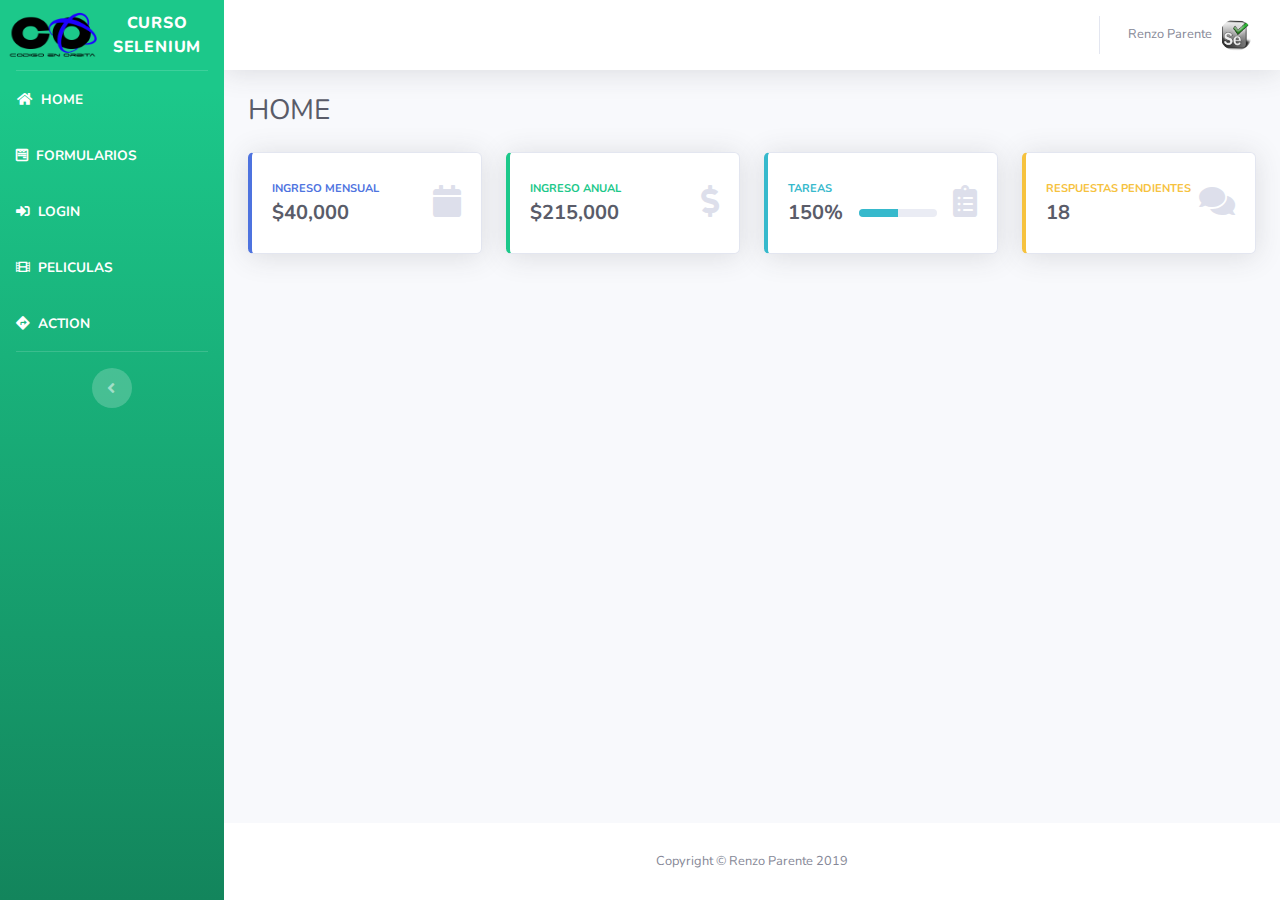
<file: index.html>
<!DOCTYPE html>
<html lang="en">

<head>

  <meta charset="utf-8">
  <meta http-equiv="X-UA-Compatible" content="IE=edge">
  <meta name="viewport" content="width=device-width, initial-scale=1, shrink-to-fit=no">
  <meta name="description" content="">
  <meta name="author" content="">

  <title>Curso Selenium</title>
  
  <link rel="shortcut icon" href="img/selenium.png" />
  <!-- Custom fonts for this template-->
  <link href="vendor/fontawesome-free/css/all.min.css" rel="stylesheet" type="text/css">
  <link href="https://fonts.googleapis.com/css?family=Nunito:200,200i,300,300i,400,400i,600,600i,700,700i,800,800i,900,900i" rel="stylesheet">

  <!-- Custom styles for this template-->
  <link href="css/sb-admin-2.min.css" rel="stylesheet">

</head>

<body id="page-top">

  <!-- Page Wrapper -->
  <div id="wrapper">

    <!-- Sidebar -->
    <ul class="navbar-nav bg-gradient-success sidebar sidebar-dark accordion" id="accordionSidebar">

      <!-- Sidebar - Brand -->
      <a class="sidebar-brand d-flex align-items-center justify-content-center" href="index.html">
        <div class="sidebar-brand-icon">
          <!--<i class="fas fa-laugh-wink"></i>-->
          <img src="img/co.png"  width="90" height="75" alt="">
        </div>
        <div class="sidebar-brand-text mx-3">Curso Selenium</div>
      </a>

      <!-- Divider -->
      <hr class="sidebar-divider my-0">

      <!-- Nav Item - Dashboard -->
      <li class="nav-item active">
        <a class="nav-link" href="index.html">
          <i class="fas fa-fw fa-home"></i>
          <span>HOME</span></a>
      </li>

      <!-- Nav Item - Dashboard -->
      <li class="nav-item active">
        <a class="nav-link" href="forms.html">
          <i class="fab fa-wpforms"></i>
          <span>FORMULARIOS</span></a>
      </li>

      <!-- Nav Item - Dashboard -->
      <li class="nav-item active">
        <a class="nav-link" href="login.html">
          <i class="fas fa-sign-in-alt"></i>
          <span>LOGIN</span></a>
      </li>

       <!-- Nav Item - Dashboard -->
      <li class="nav-item active">
        <a class="nav-link" href="peliculas.html">
          <i class="fas fa-film"></i>
          <span>PELICULAS</span></a>
      </li>

      <!-- Nav Item - Dashboard -->
      <li class="nav-item active">
        <a class="nav-link" href="actions.html">
          <i class="fas fa-directions"></i>
          <span>ACTION</span></a>
      </li>

      <!-- Divider -->
      <hr class="sidebar-divider">


      <!-- Sidebar Toggler (Sidebar) -->
      <div class="text-center d-none d-md-inline">
        <button class="rounded-circle border-0" id="sidebarToggle"></button>
      </div>

    </ul>
    <!-- End of Sidebar -->

    <!-- Content Wrapper -->
    <div id="content-wrapper" class="d-flex flex-column">

      <!-- Main Content -->
      <div id="content">

        <!-- Topbar -->
        <nav class="navbar navbar-expand navbar-light bg-white topbar mb-4 static-top shadow">

          <!-- Sidebar Toggle (Topbar) -->
          <button id="sidebarToggleTop" class="btn btn-link d-md-none rounded-circle mr-3">
            <i class="fa fa-bars"></i>
          </button>

          <!-- Topbar Search -->
          <!--<form class="d-none d-sm-inline-block form-inline mr-auto ml-md-3 my-2 my-md-0 mw-100 navbar-search">
            <div class="input-group">
              <input type="text" class="form-control bg-light border-0 small" placeholder="Search for..." aria-label="Search" aria-describedby="basic-addon2">
              <div class="input-group-append">
                <button class="btn btn-primary" type="button">
                  <i class="fas fa-search fa-sm"></i>
                </button>
              </div>
            </div>
          </form>-->

          <!-- Topbar Navbar -->
          <ul class="navbar-nav ml-auto">

            <!-- Nav Item - Search Dropdown (Visible Only XS) -->
            <li class="nav-item dropdown no-arrow d-sm-none">
              <a class="nav-link dropdown-toggle" href="#" id="searchDropdown" role="button" data-toggle="dropdown" aria-haspopup="true" aria-expanded="false">
                <i class="fas fa-search fa-fw"></i>
              </a>
              <!-- Dropdown - Messages -->
              <div class="dropdown-menu dropdown-menu-right p-3 shadow animated--grow-in" aria-labelledby="searchDropdown">
                <form class="form-inline mr-auto w-100 navbar-search">
                  <div class="input-group">
                    <input type="text" class="form-control bg-light border-0 small" placeholder="Search for..." aria-label="Search" aria-describedby="basic-addon2">
                    <div class="input-group-append">
                      <button class="btn btn-primary" type="button">
                        <i class="fas fa-search fa-sm"></i>
                      </button>
                    </div>
                  </div>
                </form>
              </div>
            </li>
              
            <!-- Nav Item - Alerts -->
            <!-- <li class="nav-item dropdown no-arrow mx-1">
              <a class="nav-link dropdown-toggle" href="#" id="alertsDropdown" role="button" data-toggle="dropdown" aria-haspopup="true" aria-expanded="false">
                <i class="fas fa-bell fa-fw"></i>
           
                <span class="badge badge-danger badge-counter">3+</span>
              </a>
          
              <div class="dropdown-list dropdown-menu dropdown-menu-right shadow animated--grow-in" aria-labelledby="alertsDropdown">
                <h6 class="dropdown-header">
                  Alerts Center
                </h6>
                <a class="dropdown-item d-flex align-items-center" href="#">
                  <div class="mr-3">
                    <div class="icon-circle bg-primary">
                      <i class="fas fa-file-alt text-white"></i>
                    </div>
                  </div>
                  <div>
                    <div class="small text-gray-500">December 12, 2019</div>
                    <span class="font-weight-bold">A new monthly report is ready to download!</span>
                  </div>
                </a>
                <a class="dropdown-item d-flex align-items-center" href="#">
                  <div class="mr-3">
                    <div class="icon-circle bg-success">
                      <i class="fas fa-donate text-white"></i>
                    </div>
                  </div>
                  <div>
                    <div class="small text-gray-500">December 7, 2019</div>
                    $290.29 has been deposited into your account!
                  </div>
                </a>
                <a class="dropdown-item d-flex align-items-center" href="#">
                  <div class="mr-3">
                    <div class="icon-circle bg-warning">
                      <i class="fas fa-exclamation-triangle text-white"></i>
                    </div>
                  </div>
                  <div>
                    <div class="small text-gray-500">December 2, 2019</div>
                    Spending Alert: We've noticed unusually high spending for your account.
                  </div>
                </a>
                <a class="dropdown-item text-center small text-gray-500" href="#">Show All Alerts</a>
              </div>
            </li>-->

            <!-- Nav Item - Messages -->
            <!--<li class="nav-item dropdown no-arrow mx-1">
              <a class="nav-link dropdown-toggle" href="#" id="messagesDropdown" role="button" data-toggle="dropdown" aria-haspopup="true" aria-expanded="false">
                <i class="fas fa-envelope fa-fw"></i>
                
                <span class="badge badge-danger badge-counter">7</span>
              </a>
             
              <div class="dropdown-list dropdown-menu dropdown-menu-right shadow animated--grow-in" aria-labelledby="messagesDropdown">
                <h6 class="dropdown-header">
                  Message Center
                </h6>
                <a class="dropdown-item d-flex align-items-center" href="#">
                  <div class="dropdown-list-image mr-3">
                    <img class="rounded-circle" src="https://source.unsplash.com/fn_BT9fwg_E/60x60" alt="">
                    <div class="status-indicator bg-success"></div>
                  </div>
                  <div class="font-weight-bold">
                    <div class="text-truncate">Hi there! I am wondering if you can help me with a problem I've been having.</div>
                    <div class="small text-gray-500">Emily Fowler · 58m</div>
                  </div>
                </a>
                <a class="dropdown-item d-flex align-items-center" href="#">
                  <div class="dropdown-list-image mr-3">
                    <img class="rounded-circle" src="https://source.unsplash.com/AU4VPcFN4LE/60x60" alt="">
                    <div class="status-indicator"></div>
                  </div>
                  <div>
                    <div class="text-truncate">I have the photos that you ordered last month, how would you like them sent to you?</div>
                    <div class="small text-gray-500">Jae Chun · 1d</div>
                  </div>
                </a>
                <a class="dropdown-item d-flex align-items-center" href="#">
                  <div class="dropdown-list-image mr-3">
                    <img class="rounded-circle" src="https://source.unsplash.com/CS2uCrpNzJY/60x60" alt="">
                    <div class="status-indicator bg-warning"></div>
                  </div>
                  <div>
                    <div class="text-truncate">Last month's report looks great, I am very happy with the progress so far, keep up the good work!</div>
                    <div class="small text-gray-500">Morgan Alvarez · 2d</div>
                  </div>
                </a>
                <a class="dropdown-item d-flex align-items-center" href="#">
                  <div class="dropdown-list-image mr-3">
                    <img class="rounded-circle" src="https://source.unsplash.com/Mv9hjnEUHR4/60x60" alt="">
                    <div class="status-indicator bg-success"></div>
                  </div>
                  <div>
                    <div class="text-truncate">Am I a good boy? The reason I ask is because someone told me that people say this to all dogs, even if they aren't good...</div>
                    <div class="small text-gray-500">Chicken the Dog · 2w</div>
                  </div>
                </a>
                <a class="dropdown-item text-center small text-gray-500" href="#">Read More Messages</a>
              </div>
            </li>-->

            <div class="topbar-divider d-none d-sm-block"></div>

            <!-- Nav Item - User Information -->
            <li class="nav-item dropdown no-arrow">
              <a class="nav-link dropdown-toggle" href="#" id="userDropdown" role="button" data-toggle="dropdown" aria-haspopup="true" aria-expanded="false">
                <span class="mr-2 d-none d-lg-inline text-gray-600 small">Renzo Parente</span>
                <img class="img-profile rounded-circle" src="img/selenium.png">
              </a>
              <!-- Dropdown - User Information -->
              <div class="dropdown-menu dropdown-menu-right shadow animated--grow-in" aria-labelledby="userDropdown">
                <!--<a class="dropdown-item" href="#">
                  <i class="fas fa-user fa-sm fa-fw mr-2 text-gray-400"></i>
                  Profile
                </a>
                <a class="dropdown-item" href="#">
                  <i class="fas fa-cogs fa-sm fa-fw mr-2 text-gray-400"></i>
                  Settings
                </a>
                <a class="dropdown-item" href="#">
                  <i class="fas fa-list fa-sm fa-fw mr-2 text-gray-400"></i>
                  Activity Log
                </a>
                <div class="dropdown-divider"></div>-->
                <a class="dropdown-item" href="#" data-toggle="modal" data-target="#logoutModal">
                  <i class="fas fa-sign-out-alt fa-sm fa-fw mr-2 text-gray-400"></i>
                  Logout
                </a>
              </div>
            </li>

          </ul>

        </nav>
        <!-- End of Topbar -->

        <!-- Begin Page Content -->
        <div class="container-fluid">

          <!-- Page Heading -->
          <div class="d-sm-flex align-items-center justify-content-between mb-4">
            <h1 class="h3 mb-0 text-gray-800">HOME</h1>
           <!-- <a href="#" class="d-none d-sm-inline-block btn btn-sm btn-primary shadow-sm"><i class="fas fa-download fa-sm text-white-50"></i> Generate Report</a>-->
          </div>

          <!-- Content Row -->
          <div class="row">

            <!-- Earnings (Monthly) Card Example -->
            <div class="col-xl-3 col-md-6 mb-4">
              <div class="card border-left-primary shadow h-100 py-2">
                <div class="card-body">
                  <div class="row no-gutters align-items-center">
                    <div class="col mr-2">
                      <div class="text-xs font-weight-bold text-primary text-uppercase mb-1">Ingreso Mensual</div>
                      <div class="h5 mb-0 font-weight-bold text-gray-800">$40,000</div>
                    </div>
                    <div class="col-auto">
                      <i class="fas fa-calendar fa-2x text-gray-300"></i>
                    </div>
                  </div>
                </div>
              </div>
            </div>

            <!-- Earnings (Monthly) Card Example -->
            <div class="col-xl-3 col-md-6 mb-4">
              <div class="card border-left-success shadow h-100 py-2">
                <div class="card-body">
                  <div class="row no-gutters align-items-center">
                    <div class="col mr-2">
                      <div class="text-xs font-weight-bold text-success text-uppercase mb-1">Ingreso Anual</div>
                      <div class="h5 mb-0 font-weight-bold text-gray-800">$215,000</div>
                    </div>
                    <div class="col-auto">
                      <i class="fas fa-dollar-sign fa-2x text-gray-300"></i>
                    </div>
                  </div>
                </div>
              </div>
            </div>

            <!-- Earnings (Monthly) Card Example -->
            <div class="col-xl-3 col-md-6 mb-4">
              <div class="card border-left-info shadow h-100 py-2">
                <div class="card-body">
                  <div class="row no-gutters align-items-center">
                    <div class="col mr-2">
                      <div class="text-xs font-weight-bold text-info text-uppercase mb-1">Tareas</div>
                      <div class="row no-gutters align-items-center">
                        <div class="col-auto">
                          <div class="h5 mb-0 mr-3 font-weight-bold text-gray-800">150%</div>
                        </div>
                        <div class="col">
                          <div class="progress progress-sm mr-2">
                            <div class="progress-bar bg-info" role="progressbar" style="width: 50%" aria-valuenow="50" aria-valuemin="0" aria-valuemax="100"></div>
                          </div>
                        </div>
                      </div>
                    </div>
                    <div class="col-auto">
                      <i class="fas fa-clipboard-list fa-2x text-gray-300"></i>
                    </div>
                  </div>
                </div>
              </div>
            </div>

            <!-- Pending Requests Card Example -->
            <div class="col-xl-3 col-md-6 mb-4">
              <div class="card border-left-warning shadow h-100 py-2">
                <div class="card-body">
                  <div class="row no-gutters align-items-center">
                    <div class="col mr-2">
                      <div class="text-xs font-weight-bold text-warning text-uppercase mb-1">Respuestas Pendientes</div>
                      <div class="h5 mb-0 font-weight-bold text-gray-800">18</div>
                    </div>
                    <div class="col-auto">
                      <i class="fas fa-comments fa-2x text-gray-300"></i>
                    </div>
                  </div>
                </div>
              </div>
            </div>
          </div>

          <!-- Content Row -->

          <!--<div class="row">

            
            <div class="col-xl-8 col-lg-7">
              <div class="card shadow mb-4">
                
                <div class="card-header py-3 d-flex flex-row align-items-center justify-content-between">
                  <h6 class="m-0 font-weight-bold text-primary">Earnings Overview</h6>
                  <div class="dropdown no-arrow">
                    <a class="dropdown-toggle" href="#" role="button" id="dropdownMenuLink" data-toggle="dropdown" aria-haspopup="true" aria-expanded="false">
                      <i class="fas fa-ellipsis-v fa-sm fa-fw text-gray-400"></i>
                    </a>
                    <div class="dropdown-menu dropdown-menu-right shadow animated--fade-in" aria-labelledby="dropdownMenuLink">
                      <div class="dropdown-header">Dropdown Header:</div>
                      <a class="dropdown-item" href="#">Action</a>
                      <a class="dropdown-item" href="#">Another action</a>
                      <div class="dropdown-divider"></div>
                      <a class="dropdown-item" href="#">Something else here</a>
                    </div>
                  </div>
                </div>
                
                <div class="card-body">
                  <div class="chart-area">
                    <canvas id="myAreaChart"></canvas>
                  </div>
                </div>
              </div>
            </div>

            
            <div class="col-xl-4 col-lg-5">
              <div class="card shadow mb-4">
                
                <div class="card-header py-3 d-flex flex-row align-items-center justify-content-between">
                  <h6 class="m-0 font-weight-bold text-primary">Revenue Sources</h6>
                  <div class="dropdown no-arrow">
                    <a class="dropdown-toggle" href="#" role="button" id="dropdownMenuLink" data-toggle="dropdown" aria-haspopup="true" aria-expanded="false">
                      <i class="fas fa-ellipsis-v fa-sm fa-fw text-gray-400"></i>
                    </a>
                    <div class="dropdown-menu dropdown-menu-right shadow animated--fade-in" aria-labelledby="dropdownMenuLink">
                      <div class="dropdown-header">Dropdown Header:</div>
                      <a class="dropdown-item" href="#">Action</a>
                      <a class="dropdown-item" href="#">Another action</a>
                      <div class="dropdown-divider"></div>
                      <a class="dropdown-item" href="#">Something else here</a>
                    </div>
                  </div>
                </div>
                
                <div class="card-body">
                  <div class="chart-pie pt-4 pb-2">
                    <canvas id="myPieChart"></canvas>
                  </div>
                  <div class="mt-4 text-center small">
                    <span class="mr-2">
                      <i class="fas fa-circle text-primary"></i> Direct
                    </span>
                    <span class="mr-2">
                      <i class="fas fa-circle text-success"></i> Social
                    </span>
                    <span class="mr-2">
                      <i class="fas fa-circle text-info"></i> Referral
                    </span>
                  </div>
                </div>
              </div>
            </div>
          </div>-->

          <!-- Content Row -->
          <!--<div class="row">

            
            <div class="col-lg-6 mb-4">

              
              <div class="card shadow mb-4">
                <div class="card-header py-3">
                  <h6 class="m-0 font-weight-bold text-primary">Projects</h6>
                </div>
                <div class="card-body">
                  <h4 class="small font-weight-bold">Server Migration <span class="float-right">20%</span></h4>
                  <div class="progress mb-4">
                    <div class="progress-bar bg-danger" role="progressbar" style="width: 20%" aria-valuenow="20" aria-valuemin="0" aria-valuemax="100"></div>
                  </div>
                  <h4 class="small font-weight-bold">Sales Tracking <span class="float-right">40%</span></h4>
                  <div class="progress mb-4">
                    <div class="progress-bar bg-warning" role="progressbar" style="width: 40%" aria-valuenow="40" aria-valuemin="0" aria-valuemax="100"></div>
                  </div>
                  <h4 class="small font-weight-bold">Customer Database <span class="float-right">60%</span></h4>
                  <div class="progress mb-4">
                    <div class="progress-bar" role="progressbar" style="width: 60%" aria-valuenow="60" aria-valuemin="0" aria-valuemax="100"></div>
                  </div>
                  <h4 class="small font-weight-bold">Payout Details <span class="float-right">80%</span></h4>
                  <div class="progress mb-4">
                    <div class="progress-bar bg-info" role="progressbar" style="width: 80%" aria-valuenow="80" aria-valuemin="0" aria-valuemax="100"></div>
                  </div>
                  <h4 class="small font-weight-bold">Account Setup <span class="float-right">Complete!</span></h4>
                  <div class="progress">
                    <div class="progress-bar bg-success" role="progressbar" style="width: 100%" aria-valuenow="100" aria-valuemin="0" aria-valuemax="100"></div>
                  </div>
                </div>
              </div>

              
              <div class="row">
                <div class="col-lg-6 mb-4">
                  <div class="card bg-primary text-white shadow">
                    <div class="card-body">
                      Primary
                      <div class="text-white-50 small">#4e73df</div>
                    </div>
                  </div>
                </div>
                <div class="col-lg-6 mb-4">
                  <div class="card bg-success text-white shadow">
                    <div class="card-body">
                      Success
                      <div class="text-white-50 small">#1cc88a</div>
                    </div>
                  </div>
                </div>
                <div class="col-lg-6 mb-4">
                  <div class="card bg-info text-white shadow">
                    <div class="card-body">
                      Info
                      <div class="text-white-50 small">#36b9cc</div>
                    </div>
                  </div>
                </div>
                <div class="col-lg-6 mb-4">
                  <div class="card bg-warning text-white shadow">
                    <div class="card-body">
                      Warning
                      <div class="text-white-50 small">#f6c23e</div>
                    </div>
                  </div>
                </div>
                <div class="col-lg-6 mb-4">
                  <div class="card bg-danger text-white shadow">
                    <div class="card-body">
                      Danger
                      <div class="text-white-50 small">#e74a3b</div>
                    </div>
                  </div>
                </div>
                <div class="col-lg-6 mb-4">
                  <div class="card bg-secondary text-white shadow">
                    <div class="card-body">
                      Secondary
                      <div class="text-white-50 small">#858796</div>
                    </div>
                  </div>
                </div>
              </div>

            </div>

            <div class="col-lg-6 mb-4">

              
              <div class="card shadow mb-4">
                <div class="card-header py-3">
                  <h6 class="m-0 font-weight-bold text-primary">Illustrations</h6>
                </div>
                <div class="card-body">
                  <div class="text-center">
                    <img class="img-fluid px-3 px-sm-4 mt-3 mb-4" style="width: 25rem;" src="img/undraw_posting_photo.svg" alt="">
                  </div>
                  <p>Add some quality, svg illustrations to your project courtesy of <a target="_blank" rel="nofollow" href="https://undraw.co/">unDraw</a>, a constantly updated collection of beautiful svg images that you can use completely free and without attribution!</p>
                  <a target="_blank" rel="nofollow" href="https://undraw.co/">Browse Illustrations on unDraw &rarr;</a>
                </div>
              </div>

              
              <div class="card shadow mb-4">
                <div class="card-header py-3">
                  <h6 class="m-0 font-weight-bold text-primary">Development Approach</h6>
                </div>
                <div class="card-body">
                  <p>SB Admin 2 makes extensive use of Bootstrap 4 utility classes in order to reduce CSS bloat and poor page performance. Custom CSS classes are used to create custom components and custom utility classes.</p>
                  <p class="mb-0">Before working with this theme, you should become familiar with the Bootstrap framework, especially the utility classes.</p>
                </div>
              </div>

            </div>
          </div>-->

        </div>
        <!-- /.container-fluid -->

      </div>
      <!-- End of Main Content -->

      <!-- Footer -->
      <footer class="sticky-footer bg-white">
        <div class="container my-auto">
          <div class="copyright text-center my-auto">
            <span>Copyright &copy; Renzo Parente 2019</span>
          </div>
        </div>
      </footer>
      <!-- End of Footer -->

    </div>
    <!-- End of Content Wrapper -->

  </div>
  <!-- End of Page Wrapper -->

  <!-- Scroll to Top Button-->
  <a class="scroll-to-top rounded" href="#page-top">
    <i class="fas fa-angle-up"></i>
  </a>

  <!-- Logout Modal-->
  <div class="modal fade" id="logoutModal" tabindex="-1" role="dialog" aria-labelledby="exampleModalLabel" aria-hidden="true">
    <div class="modal-dialog" role="document">
      <div class="modal-content">
        <div class="modal-header">
          <h5 class="modal-title" id="exampleModalLabel">Ready to Leave?</h5>
          <button class="close" type="button" data-dismiss="modal" aria-label="Close">
            <span aria-hidden="true">×</span>
          </button>
        </div>
        <div class="modal-body">Select "Logout" below if you are ready to end your current session.</div>
        <div class="modal-footer">
          <button class="btn btn-secondary" type="button" data-dismiss="modal">Cancel</button>
          <a class="btn btn-primary" href="login.html">Logout</a>
        </div>
      </div>
    </div>
  </div>

  <!-- Bootstrap core JavaScript-->
  <script src="vendor/jquery/jquery.min.js"></script>
  <script src="vendor/bootstrap/js/bootstrap.bundle.min.js"></script>

  <!-- Core plugin JavaScript-->
  <script src="vendor/jquery-easing/jquery.easing.min.js"></script>

  <!-- Custom scripts for all pages-->
  <script src="js/sb-admin-2.min.js"></script>

  <!-- Page level plugins -->
  <script src="vendor/chart.js/Chart.min.js"></script>

  <!-- Page level custom scripts -->
  <script src="js/demo/chart-area-demo.js"></script>
  <script src="js/demo/chart-pie-demo.js"></script>

</body>

</html>
</file>
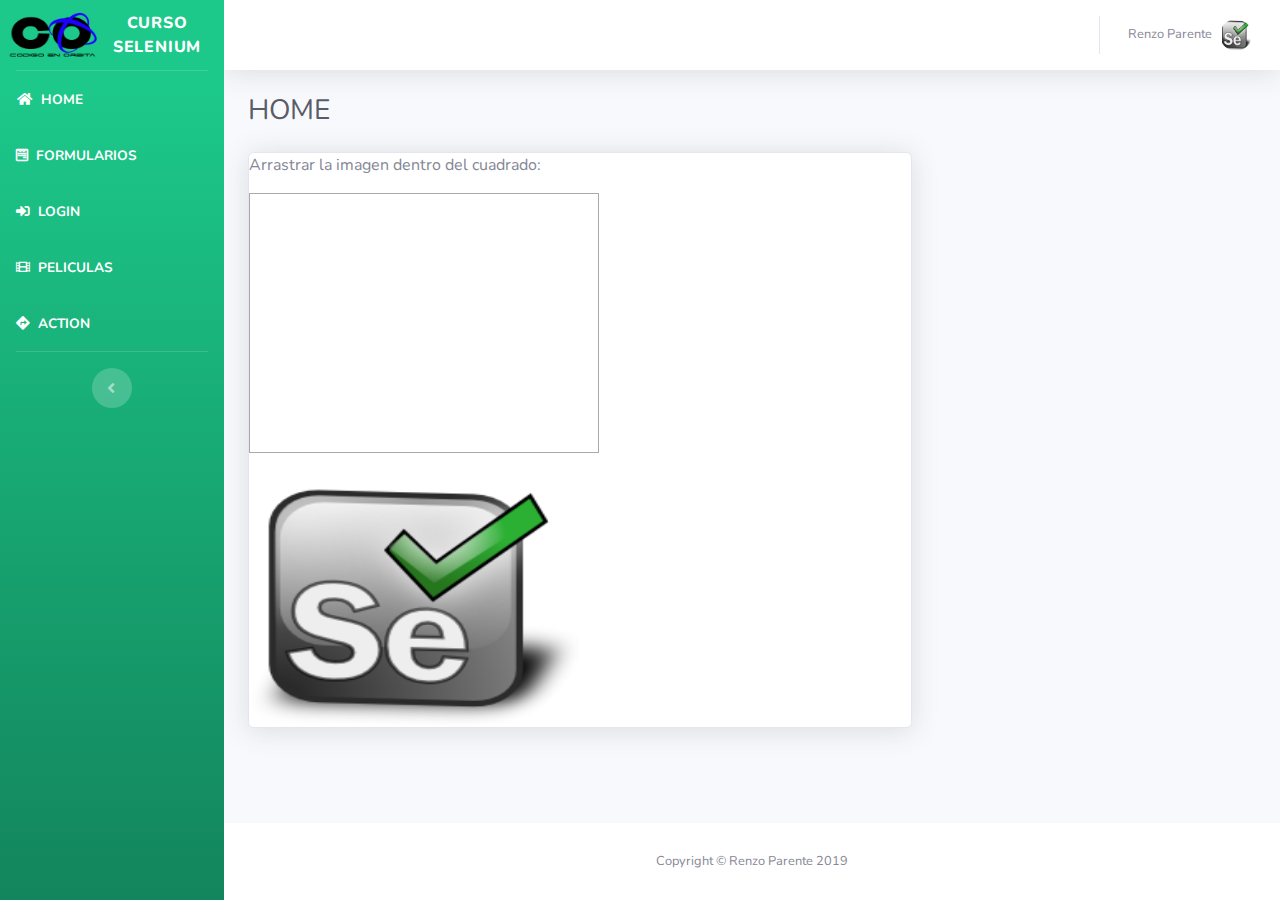
<file: actions.html>
<!DOCTYPE html>
<html lang="en">

<head>

  <meta charset="utf-8">
  <meta http-equiv="X-UA-Compatible" content="IE=edge">
  <meta name="viewport" content="width=device-width, initial-scale=1, shrink-to-fit=no">
  <meta name="description" content="">
  <meta name="author" content="">

  <title>Curso Selenium</title>
  
  <link rel="shortcut icon" href="img/selenium.png" />
  <!-- Custom fonts for this template-->
  <link href="vendor/fontawesome-free/css/all.min.css" rel="stylesheet" type="text/css">
  <link href="https://fonts.googleapis.com/css?family=Nunito:200,200i,300,300i,400,400i,600,600i,700,700i,800,800i,900,900i" rel="stylesheet">

  <!-- Custom styles for this template-->
  <link href="css/sb-admin-2.min.css" rel="stylesheet">

  <style>
    #div1 {
      width: 350px;
      height: 260px;
      padding: 10px;
      border: 1px solid #aaaaaa;
    }
  </style>

</head>

<body id="page-top">

  <!-- Page Wrapper -->
  <div id="wrapper">

    <!-- Sidebar -->
    <ul class="navbar-nav bg-gradient-success sidebar sidebar-dark accordion" id="accordionSidebar">

      <!-- Sidebar - Brand -->
      <a class="sidebar-brand d-flex align-items-center justify-content-center" href="index.html">
        <div class="sidebar-brand-icon">
          <!--<i class="fas fa-laugh-wink"></i>-->
          <img src="img/co.png"  width="90" height="75" alt="">
        </div>
        <div class="sidebar-brand-text mx-3">Curso Selenium</div>
      </a>

      <!-- Divider -->
      <hr class="sidebar-divider my-0">

      <!-- Nav Item - Dashboard -->
      <li class="nav-item active">
        <a class="nav-link" href="index.html">
          <i class="fas fa-fw fa-home"></i>
          <span>HOME</span></a>
      </li>

      <!-- Nav Item - Dashboard -->
      <li class="nav-item active">
        <a class="nav-link" href="forms.html">
          <i class="fab fa-wpforms"></i>
          <span>FORMULARIOS</span></a>
      </li>

      <!-- Nav Item - Dashboard -->
      <li class="nav-item active">
        <a class="nav-link" href="login.html">
          <i class="fas fa-sign-in-alt"></i>
          <span>LOGIN</span></a>
      </li>

       <!-- Nav Item - Dashboard -->
      <li class="nav-item active">
        <a class="nav-link" href="peliculas.html">
          <i class="fas fa-film"></i>
          <span>PELICULAS</span></a>
      </li>

      <!-- Nav Item - Dashboard -->
      <li class="nav-item active">
        <a class="nav-link" href="actions.html">
          <i class="fas fa-directions"></i>
          <span>ACTION</span></a>
      </li>

      <!-- Divider -->
      <hr class="sidebar-divider">


      <!-- Sidebar Toggler (Sidebar) -->
      <div class="text-center d-none d-md-inline">
        <button class="rounded-circle border-0" id="sidebarToggle"></button>
      </div>

    </ul>
    <!-- End of Sidebar -->

    <!-- Content Wrapper -->
    <div id="content-wrapper" class="d-flex flex-column">

      <!-- Main Content -->
      <div id="content">

        <!-- Topbar -->
        <nav class="navbar navbar-expand navbar-light bg-white topbar mb-4 static-top shadow">

          <!-- Sidebar Toggle (Topbar) -->
          <button id="sidebarToggleTop" class="btn btn-link d-md-none rounded-circle mr-3">
            <i class="fa fa-bars"></i>
          </button>

          <!-- Topbar Search -->
          <!--<form class="d-none d-sm-inline-block form-inline mr-auto ml-md-3 my-2 my-md-0 mw-100 navbar-search">
            <div class="input-group">
              <input type="text" class="form-control bg-light border-0 small" placeholder="Search for..." aria-label="Search" aria-describedby="basic-addon2">
              <div class="input-group-append">
                <button class="btn btn-primary" type="button">
                  <i class="fas fa-search fa-sm"></i>
                </button>
              </div>
            </div>
          </form>-->

          <!-- Topbar Navbar -->
          <ul class="navbar-nav ml-auto">

            <!-- Nav Item - Search Dropdown (Visible Only XS) -->
            <li class="nav-item dropdown no-arrow d-sm-none">
              <a class="nav-link dropdown-toggle" href="#" id="searchDropdown" role="button" data-toggle="dropdown" aria-haspopup="true" aria-expanded="false">
                <i class="fas fa-search fa-fw"></i>
              </a>
              <!-- Dropdown - Messages -->
              <div class="dropdown-menu dropdown-menu-right p-3 shadow animated--grow-in" aria-labelledby="searchDropdown">
                <form class="form-inline mr-auto w-100 navbar-search">
                  <div class="input-group">
                    <input type="text" class="form-control bg-light border-0 small" placeholder="Search for..." aria-label="Search" aria-describedby="basic-addon2">
                    <div class="input-group-append">
                      <button class="btn btn-primary" type="button">
                        <i class="fas fa-search fa-sm"></i>
                      </button>
                    </div>
                  </div>
                </form>
              </div>
            </li>
              
            <!-- Nav Item - Alerts -->
            <!-- <li class="nav-item dropdown no-arrow mx-1">
              <a class="nav-link dropdown-toggle" href="#" id="alertsDropdown" role="button" data-toggle="dropdown" aria-haspopup="true" aria-expanded="false">
                <i class="fas fa-bell fa-fw"></i>
           
                <span class="badge badge-danger badge-counter">3+</span>
              </a>
          
              <div class="dropdown-list dropdown-menu dropdown-menu-right shadow animated--grow-in" aria-labelledby="alertsDropdown">
                <h6 class="dropdown-header">
                  Alerts Center
                </h6>
                <a class="dropdown-item d-flex align-items-center" href="#">
                  <div class="mr-3">
                    <div class="icon-circle bg-primary">
                      <i class="fas fa-file-alt text-white"></i>
                    </div>
                  </div>
                  <div>
                    <div class="small text-gray-500">December 12, 2019</div>
                    <span class="font-weight-bold">A new monthly report is ready to download!</span>
                  </div>
                </a>
                <a class="dropdown-item d-flex align-items-center" href="#">
                  <div class="mr-3">
                    <div class="icon-circle bg-success">
                      <i class="fas fa-donate text-white"></i>
                    </div>
                  </div>
                  <div>
                    <div class="small text-gray-500">December 7, 2019</div>
                    $290.29 has been deposited into your account!
                  </div>
                </a>
                <a class="dropdown-item d-flex align-items-center" href="#">
                  <div class="mr-3">
                    <div class="icon-circle bg-warning">
                      <i class="fas fa-exclamation-triangle text-white"></i>
                    </div>
                  </div>
                  <div>
                    <div class="small text-gray-500">December 2, 2019</div>
                    Spending Alert: We've noticed unusually high spending for your account.
                  </div>
                </a>
                <a class="dropdown-item text-center small text-gray-500" href="#">Show All Alerts</a>
              </div>
            </li>-->

            <!-- Nav Item - Messages -->
            <!--<li class="nav-item dropdown no-arrow mx-1">
              <a class="nav-link dropdown-toggle" href="#" id="messagesDropdown" role="button" data-toggle="dropdown" aria-haspopup="true" aria-expanded="false">
                <i class="fas fa-envelope fa-fw"></i>
                
                <span class="badge badge-danger badge-counter">7</span>
              </a>
             
              <div class="dropdown-list dropdown-menu dropdown-menu-right shadow animated--grow-in" aria-labelledby="messagesDropdown">
                <h6 class="dropdown-header">
                  Message Center
                </h6>
                <a class="dropdown-item d-flex align-items-center" href="#">
                  <div class="dropdown-list-image mr-3">
                    <img class="rounded-circle" src="https://source.unsplash.com/fn_BT9fwg_E/60x60" alt="">
                    <div class="status-indicator bg-success"></div>
                  </div>
                  <div class="font-weight-bold">
                    <div class="text-truncate">Hi there! I am wondering if you can help me with a problem I've been having.</div>
                    <div class="small text-gray-500">Emily Fowler · 58m</div>
                  </div>
                </a>
                <a class="dropdown-item d-flex align-items-center" href="#">
                  <div class="dropdown-list-image mr-3">
                    <img class="rounded-circle" src="https://source.unsplash.com/AU4VPcFN4LE/60x60" alt="">
                    <div class="status-indicator"></div>
                  </div>
                  <div>
                    <div class="text-truncate">I have the photos that you ordered last month, how would you like them sent to you?</div>
                    <div class="small text-gray-500">Jae Chun · 1d</div>
                  </div>
                </a>
                <a class="dropdown-item d-flex align-items-center" href="#">
                  <div class="dropdown-list-image mr-3">
                    <img class="rounded-circle" src="https://source.unsplash.com/CS2uCrpNzJY/60x60" alt="">
                    <div class="status-indicator bg-warning"></div>
                  </div>
                  <div>
                    <div class="text-truncate">Last month's report looks great, I am very happy with the progress so far, keep up the good work!</div>
                    <div class="small text-gray-500">Morgan Alvarez · 2d</div>
                  </div>
                </a>
                <a class="dropdown-item d-flex align-items-center" href="#">
                  <div class="dropdown-list-image mr-3">
                    <img class="rounded-circle" src="https://source.unsplash.com/Mv9hjnEUHR4/60x60" alt="">
                    <div class="status-indicator bg-success"></div>
                  </div>
                  <div>
                    <div class="text-truncate">Am I a good boy? The reason I ask is because someone told me that people say this to all dogs, even if they aren't good...</div>
                    <div class="small text-gray-500">Chicken the Dog · 2w</div>
                  </div>
                </a>
                <a class="dropdown-item text-center small text-gray-500" href="#">Read More Messages</a>
              </div>
            </li>-->

            <div class="topbar-divider d-none d-sm-block"></div>

            <!-- Nav Item - User Information -->
            <li class="nav-item dropdown no-arrow">
              <a class="nav-link dropdown-toggle" href="#" id="userDropdown" role="button" data-toggle="dropdown" aria-haspopup="true" aria-expanded="false">
                <span class="mr-2 d-none d-lg-inline text-gray-600 small">Renzo Parente</span>
                <img class="img-profile rounded-circle" src="img/selenium.png">
              </a>
              <!-- Dropdown - User Information -->
              <div class="dropdown-menu dropdown-menu-right shadow animated--grow-in" aria-labelledby="userDropdown">
                <a class="dropdown-item" href="#">
                  <i class="fas fa-user fa-sm fa-fw mr-2 text-gray-400"></i>
                  Profile
                </a>
                <a class="dropdown-item" href="#">
                  <i class="fas fa-cogs fa-sm fa-fw mr-2 text-gray-400"></i>
                  Settings
                </a>
                <a class="dropdown-item" href="#">
                  <i class="fas fa-list fa-sm fa-fw mr-2 text-gray-400"></i>
                  Activity Log
                </a>
                <div class="dropdown-divider"></div>
                <a class="dropdown-item" href="#" data-toggle="modal" data-target="#logoutModal">
                  <i class="fas fa-sign-out-alt fa-sm fa-fw mr-2 text-gray-400"></i>
                  Logout
                </a>
              </div>
            </li>

          </ul>

        </nav>
        <!-- End of Topbar -->

        <!-- Begin Page Content -->
        <div class="container-fluid">

          <!-- Page Heading -->
          <div class="d-sm-flex align-items-center justify-content-between mb-4">
            <h1 class="h3 mb-0 text-gray-800">HOME</h1>
           <!-- <a href="#" class="d-none d-sm-inline-block btn btn-sm btn-primary shadow-sm"><i class="fas fa-download fa-sm text-white-50"></i> Generate Report</a>-->
          </div>

          <!-- Content Row -->
          <div class="row">
            <div class="col-xl-8 col-lg-7">
              <div class="card shadow mb-4">
              <p>Arrastrar la imagen dentro del cuadrado:</p>

              <div id="div1" ondrop="drop(event)" ondragover="allowDrop(event)"></div>
              <br>
              <img id="drag1" src="img/selenium.png" draggable="true" ondragstart="drag(event)" width="330" height="250">
            </div>
          </div>
          </div>

          <!-- Content Row -->

          <!--<div class="row">

            
            <div class="col-xl-8 col-lg-7">
              <div class="card shadow mb-4">
                
                <div class="card-header py-3 d-flex flex-row align-items-center justify-content-between">
                  <h6 class="m-0 font-weight-bold text-primary">Earnings Overview</h6>
                  <div class="dropdown no-arrow">
                    <a class="dropdown-toggle" href="#" role="button" id="dropdownMenuLink" data-toggle="dropdown" aria-haspopup="true" aria-expanded="false">
                      <i class="fas fa-ellipsis-v fa-sm fa-fw text-gray-400"></i>
                    </a>
                    <div class="dropdown-menu dropdown-menu-right shadow animated--fade-in" aria-labelledby="dropdownMenuLink">
                      <div class="dropdown-header">Dropdown Header:</div>
                      <a class="dropdown-item" href="#">Action</a>
                      <a class="dropdown-item" href="#">Another action</a>
                      <div class="dropdown-divider"></div>
                      <a class="dropdown-item" href="#">Something else here</a>
                    </div>
                  </div>
                </div>
                
                <div class="card-body">
                  <div class="chart-area">
                    <canvas id="myAreaChart"></canvas>
                  </div>
                </div>
              </div>
            </div>

            
            <div class="col-xl-4 col-lg-5">
              <div class="card shadow mb-4">
                
                <div class="card-header py-3 d-flex flex-row align-items-center justify-content-between">
                  <h6 class="m-0 font-weight-bold text-primary">Revenue Sources</h6>
                  <div class="dropdown no-arrow">
                    <a class="dropdown-toggle" href="#" role="button" id="dropdownMenuLink" data-toggle="dropdown" aria-haspopup="true" aria-expanded="false">
                      <i class="fas fa-ellipsis-v fa-sm fa-fw text-gray-400"></i>
                    </a>
                    <div class="dropdown-menu dropdown-menu-right shadow animated--fade-in" aria-labelledby="dropdownMenuLink">
                      <div class="dropdown-header">Dropdown Header:</div>
                      <a class="dropdown-item" href="#">Action</a>
                      <a class="dropdown-item" href="#">Another action</a>
                      <div class="dropdown-divider"></div>
                      <a class="dropdown-item" href="#">Something else here</a>
                    </div>
                  </div>
                </div>
                
                <div class="card-body">
                  <div class="chart-pie pt-4 pb-2">
                    <canvas id="myPieChart"></canvas>
                  </div>
                  <div class="mt-4 text-center small">
                    <span class="mr-2">
                      <i class="fas fa-circle text-primary"></i> Direct
                    </span>
                    <span class="mr-2">
                      <i class="fas fa-circle text-success"></i> Social
                    </span>
                    <span class="mr-2">
                      <i class="fas fa-circle text-info"></i> Referral
                    </span>
                  </div>
                </div>
              </div>
            </div>
          </div>-->

          <!-- Content Row -->
          <!--<div class="row">

            
            <div class="col-lg-6 mb-4">

              
              <div class="card shadow mb-4">
                <div class="card-header py-3">
                  <h6 class="m-0 font-weight-bold text-primary">Projects</h6>
                </div>
                <div class="card-body">
                  <h4 class="small font-weight-bold">Server Migration <span class="float-right">20%</span></h4>
                  <div class="progress mb-4">
                    <div class="progress-bar bg-danger" role="progressbar" style="width: 20%" aria-valuenow="20" aria-valuemin="0" aria-valuemax="100"></div>
                  </div>
                  <h4 class="small font-weight-bold">Sales Tracking <span class="float-right">40%</span></h4>
                  <div class="progress mb-4">
                    <div class="progress-bar bg-warning" role="progressbar" style="width: 40%" aria-valuenow="40" aria-valuemin="0" aria-valuemax="100"></div>
                  </div>
                  <h4 class="small font-weight-bold">Customer Database <span class="float-right">60%</span></h4>
                  <div class="progress mb-4">
                    <div class="progress-bar" role="progressbar" style="width: 60%" aria-valuenow="60" aria-valuemin="0" aria-valuemax="100"></div>
                  </div>
                  <h4 class="small font-weight-bold">Payout Details <span class="float-right">80%</span></h4>
                  <div class="progress mb-4">
                    <div class="progress-bar bg-info" role="progressbar" style="width: 80%" aria-valuenow="80" aria-valuemin="0" aria-valuemax="100"></div>
                  </div>
                  <h4 class="small font-weight-bold">Account Setup <span class="float-right">Complete!</span></h4>
                  <div class="progress">
                    <div class="progress-bar bg-success" role="progressbar" style="width: 100%" aria-valuenow="100" aria-valuemin="0" aria-valuemax="100"></div>
                  </div>
                </div>
              </div>

              
              <div class="row">
                <div class="col-lg-6 mb-4">
                  <div class="card bg-primary text-white shadow">
                    <div class="card-body">
                      Primary
                      <div class="text-white-50 small">#4e73df</div>
                    </div>
                  </div>
                </div>
                <div class="col-lg-6 mb-4">
                  <div class="card bg-success text-white shadow">
                    <div class="card-body">
                      Success
                      <div class="text-white-50 small">#1cc88a</div>
                    </div>
                  </div>
                </div>
                <div class="col-lg-6 mb-4">
                  <div class="card bg-info text-white shadow">
                    <div class="card-body">
                      Info
                      <div class="text-white-50 small">#36b9cc</div>
                    </div>
                  </div>
                </div>
                <div class="col-lg-6 mb-4">
                  <div class="card bg-warning text-white shadow">
                    <div class="card-body">
                      Warning
                      <div class="text-white-50 small">#f6c23e</div>
                    </div>
                  </div>
                </div>
                <div class="col-lg-6 mb-4">
                  <div class="card bg-danger text-white shadow">
                    <div class="card-body">
                      Danger
                      <div class="text-white-50 small">#e74a3b</div>
                    </div>
                  </div>
                </div>
                <div class="col-lg-6 mb-4">
                  <div class="card bg-secondary text-white shadow">
                    <div class="card-body">
                      Secondary
                      <div class="text-white-50 small">#858796</div>
                    </div>
                  </div>
                </div>
              </div>

            </div>

            <div class="col-lg-6 mb-4">

              
              <div class="card shadow mb-4">
                <div class="card-header py-3">
                  <h6 class="m-0 font-weight-bold text-primary">Illustrations</h6>
                </div>
                <div class="card-body">
                  <div class="text-center">
                    <img class="img-fluid px-3 px-sm-4 mt-3 mb-4" style="width: 25rem;" src="img/undraw_posting_photo.svg" alt="">
                  </div>
                  <p>Add some quality, svg illustrations to your project courtesy of <a target="_blank" rel="nofollow" href="https://undraw.co/">unDraw</a>, a constantly updated collection of beautiful svg images that you can use completely free and without attribution!</p>
                  <a target="_blank" rel="nofollow" href="https://undraw.co/">Browse Illustrations on unDraw &rarr;</a>
                </div>
              </div>

              
              <div class="card shadow mb-4">
                <div class="card-header py-3">
                  <h6 class="m-0 font-weight-bold text-primary">Development Approach</h6>
                </div>
                <div class="card-body">
                  <p>SB Admin 2 makes extensive use of Bootstrap 4 utility classes in order to reduce CSS bloat and poor page performance. Custom CSS classes are used to create custom components and custom utility classes.</p>
                  <p class="mb-0">Before working with this theme, you should become familiar with the Bootstrap framework, especially the utility classes.</p>
                </div>
              </div>

            </div>
          </div>-->

        </div>
        <!-- /.container-fluid -->

      </div>
      <!-- End of Main Content -->

      <!-- Footer -->
      <footer class="sticky-footer bg-white">
        <div class="container my-auto">
          <div class="copyright text-center my-auto">
            <span>Copyright &copy; Renzo Parente 2019</span>
          </div>
        </div>
      </footer>
      <!-- End of Footer -->

    </div>
    <!-- End of Content Wrapper -->

  </div>
  <!-- End of Page Wrapper -->

  <!-- Scroll to Top Button-->
  <a class="scroll-to-top rounded" href="#page-top">
    <i class="fas fa-angle-up"></i>
  </a>

  <!-- Logout Modal-->
  <div class="modal fade" id="logoutModal" tabindex="-1" role="dialog" aria-labelledby="exampleModalLabel" aria-hidden="true">
    <div class="modal-dialog" role="document">
      <div class="modal-content">
        <div class="modal-header">
          <h5 class="modal-title" id="exampleModalLabel">Ready to Leave?</h5>
          <button class="close" type="button" data-dismiss="modal" aria-label="Close">
            <span aria-hidden="true">×</span>
          </button>
        </div>
        <div class="modal-body">Select "Logout" below if you are ready to end your current session.</div>
        <div class="modal-footer">
          <button class="btn btn-secondary" type="button" data-dismiss="modal">Cancel</button>
          <a class="btn btn-primary" href="login.html">Logout</a>
        </div>
      </div>
    </div>
  </div>

  <!-- Bootstrap core JavaScript-->
  <script src="vendor/jquery/jquery.min.js"></script>
  <script src="vendor/bootstrap/js/bootstrap.bundle.min.js"></script>

  <!-- Core plugin JavaScript-->
  <script src="vendor/jquery-easing/jquery.easing.min.js"></script>

  <!-- Custom scripts for all pages-->
  <script src="js/sb-admin-2.min.js"></script>

  <!-- Page level plugins -->
  <script src="vendor/chart.js/Chart.min.js"></script>

  <!-- Page level custom scripts -->
  <script src="js/demo/chart-area-demo.js"></script>
  <script src="js/demo/chart-pie-demo.js"></script>

  <script>
    function allowDrop(ev) {
      ev.preventDefault();
    }

    function drag(ev) {
      ev.dataTransfer.setData("text", ev.target.id);
    }

    function drop(ev) {
      ev.preventDefault();
      var data = ev.dataTransfer.getData("text");
      ev.target.appendChild(document.getElementById(data));
    }
  </script>

</body>

</html>
</file>
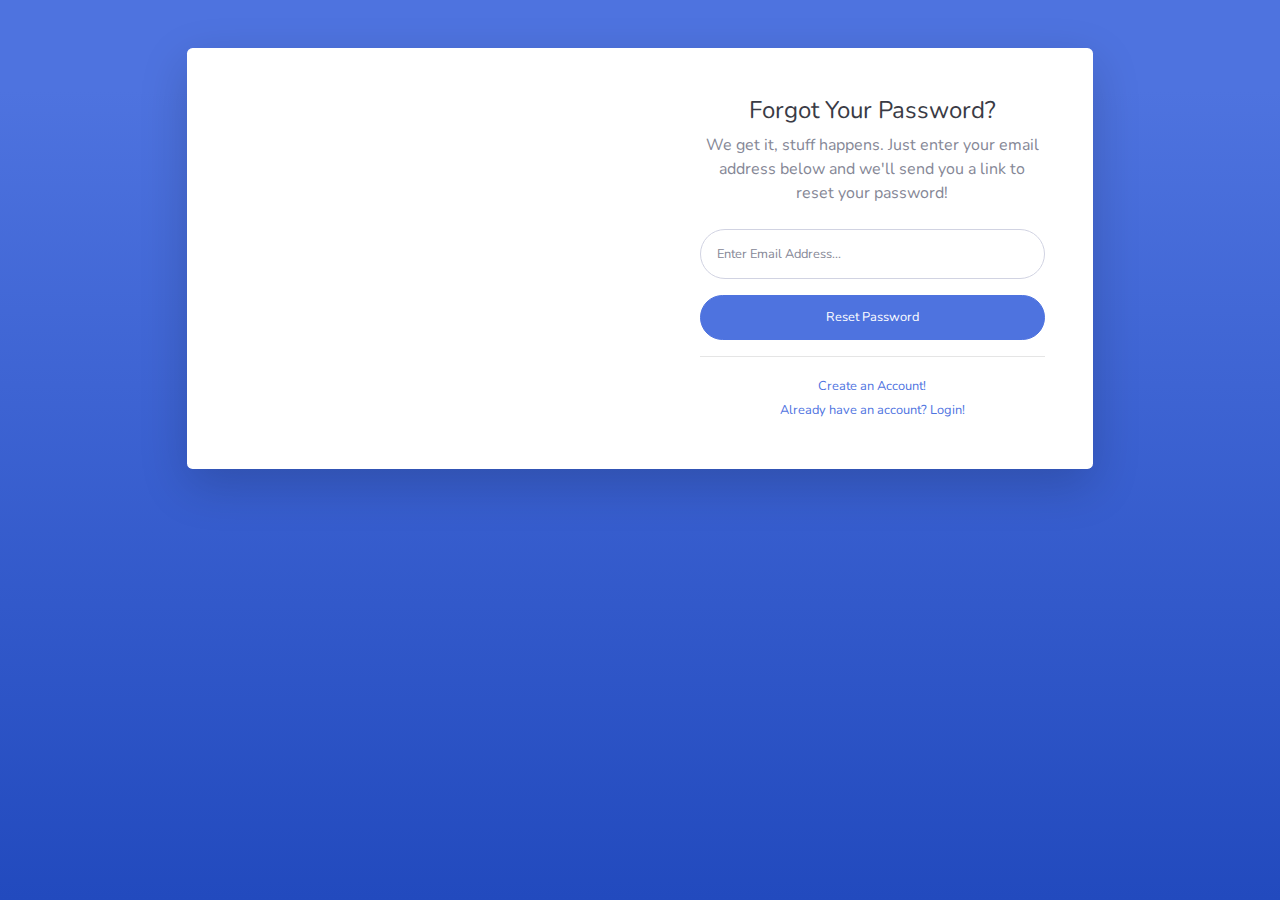
<file: forgot-password.html>
<!DOCTYPE html>
<html lang="en">

<head>

  <meta charset="utf-8">
  <meta http-equiv="X-UA-Compatible" content="IE=edge">
  <meta name="viewport" content="width=device-width, initial-scale=1, shrink-to-fit=no">
  <meta name="description" content="">
  <meta name="author" content="">

  <title>SB Admin 2 - Forgot Password</title>

  <!-- Custom fonts for this template-->
  <link href="vendor/fontawesome-free/css/all.min.css" rel="stylesheet" type="text/css">
  <link href="https://fonts.googleapis.com/css?family=Nunito:200,200i,300,300i,400,400i,600,600i,700,700i,800,800i,900,900i" rel="stylesheet">

  <!-- Custom styles for this template-->
  <link href="css/sb-admin-2.min.css" rel="stylesheet">

</head>

<body class="bg-gradient-primary">

  <div class="container">

    <!-- Outer Row -->
    <div class="row justify-content-center">

      <div class="col-xl-10 col-lg-12 col-md-9">

        <div class="card o-hidden border-0 shadow-lg my-5">
          <div class="card-body p-0">
            <!-- Nested Row within Card Body -->
            <div class="row">
              <div class="col-lg-6 d-none d-lg-block bg-password-image"></div>
              <div class="col-lg-6">
                <div class="p-5">
                  <div class="text-center">
                    <h1 class="h4 text-gray-900 mb-2">Forgot Your Password?</h1>
                    <p class="mb-4">We get it, stuff happens. Just enter your email address below and we'll send you a link to reset your password!</p>
                  </div>
                  <form class="user">
                    <div class="form-group">
                      <input type="email" class="form-control form-control-user" id="exampleInputEmail" aria-describedby="emailHelp" placeholder="Enter Email Address...">
                    </div>
                    <a href="login.html" class="btn btn-primary btn-user btn-block">
                      Reset Password
                    </a>
                  </form>
                  <hr>
                  <div class="text-center">
                    <a class="small" href="register.html">Create an Account!</a>
                  </div>
                  <div class="text-center">
                    <a class="small" href="login.html">Already have an account? Login!</a>
                  </div>
                </div>
              </div>
            </div>
          </div>
        </div>

      </div>

    </div>

  </div>

  <!-- Bootstrap core JavaScript-->
  <script src="vendor/jquery/jquery.min.js"></script>
  <script src="vendor/bootstrap/js/bootstrap.bundle.min.js"></script>

  <!-- Core plugin JavaScript-->
  <script src="vendor/jquery-easing/jquery.easing.min.js"></script>

  <!-- Custom scripts for all pages-->
  <script src="js/sb-admin-2.min.js"></script>

</body>

</html>
</file>
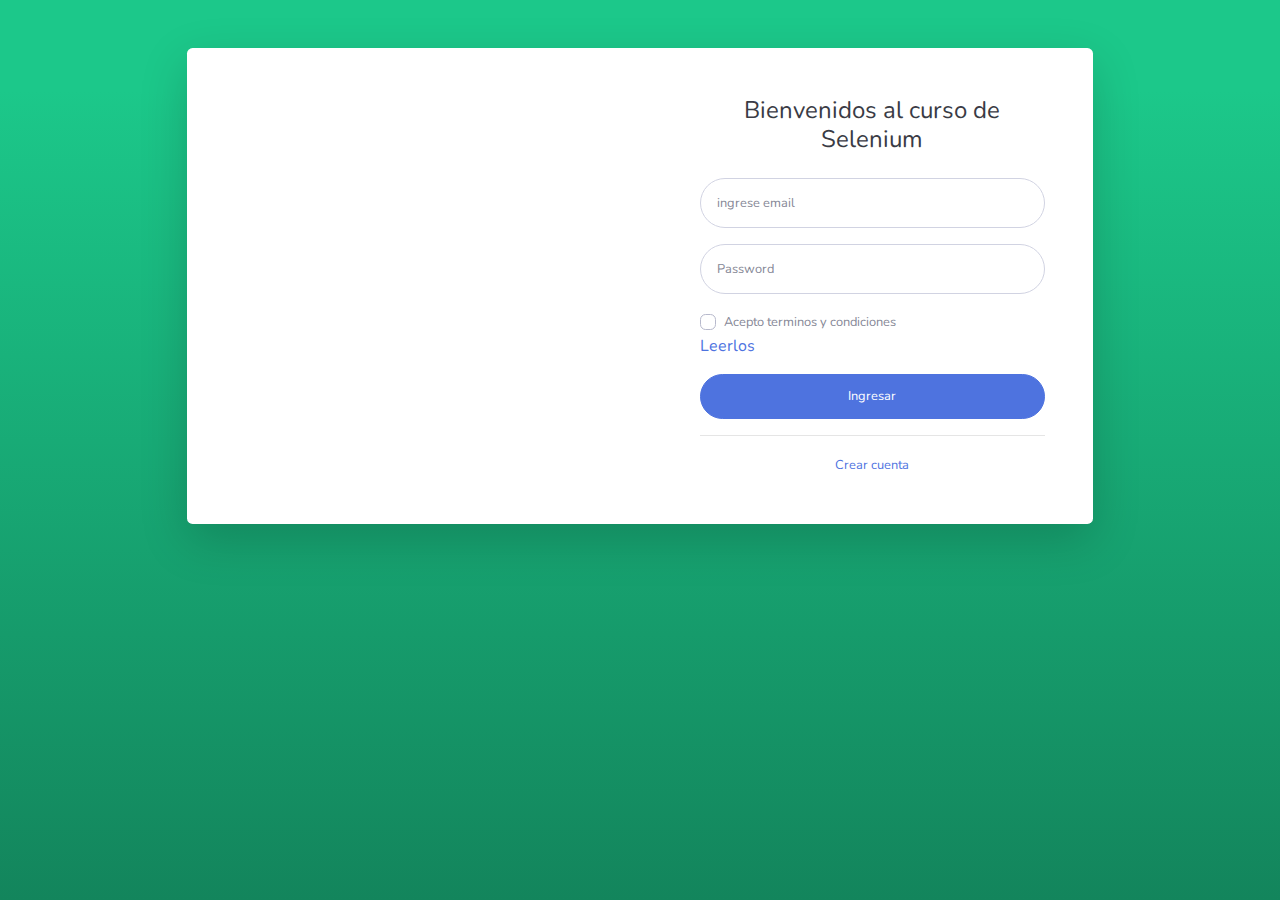
<file: login.html>
<!DOCTYPE html>
<html lang="en">

<head>

  <meta charset="utf-8">
  <meta http-equiv="X-UA-Compatible" content="IE=edge">
  <meta name="viewport" content="width=device-width, initial-scale=1, shrink-to-fit=no">
  <meta name="description" content="">
  <meta name="author" content="">

  <title>Selenium Login</title>
  <link rel="shortcut icon" href="img/selenium.png" />
  <!-- Custom fonts for this template-->
  <link href="vendor/fontawesome-free/css/all.min.css" rel="stylesheet" type="text/css">
  <link href="https://fonts.googleapis.com/css?family=Nunito:200,200i,300,300i,400,400i,600,600i,700,700i,800,800i,900,900i" rel="stylesheet">

  <!-- Custom styles for this template-->
  <link href="css/sb-admin-2.min.css" rel="stylesheet">
  <link rel="stylesheet" href="css/custom.css">

</head>

<body class="bg-gradient-success">

  <div class="container">

    <!-- Outer Row -->
    <div class="row justify-content-center">

      <div class="col-xl-10 col-lg-12 col-md-9">

        <div class="card o-hidden border-0 shadow-lg my-5">
          <div class="card-body p-0">
            <!-- Nested Row within Card Body -->
            <div class="row">
              <div class="col-lg-6 d-none d-lg-block bg-login-image"></div>
              <div class="col-lg-6">
                <div class="p-5">
                  <div class="text-center">
                    <h1 class="h4 text-gray-900 mb-4">Bienvenidos al curso de Selenium</h1>
                  </div>
                  <form class="user">
                    <div class="form-group">
                      <input type="email" class="form-control form-control-user" id="exampleInputEmail" aria-describedby="emailHelp" placeholder="ingrese email">
                      <span class="error-text"></span>
                    </div>
                    <div class="form-group">
                      <input type="password" class="form-control form-control-user" id="exampleInputPassword" placeholder="Password">
                      <span class="error-text"></span>
                    </div>
                    <div class="form-group">
                      <div class="custom-control custom-checkbox small">
                        <input type="checkbox" class="custom-control-input" id="customCheck">
                        <label class="custom-control-label" for="customCheck">Acepto terminos y condiciones</label>

                      </div>
                      <span><a href="http://www.nooooooooooooooo.com/" target="_blank">Leerlos</a></span>
                      <span class="error-text"></span>
                    </div>
                    <button type="button" name="login" class="btn btn-primary btn-user btn-block">
                      Ingresar
                    </button>
                    <hr>
                  </form>
                  <div class="text-center">
                    <a class="small" href="register.html">Crear cuenta</a>
                  </div>
                </div>
              </div>
            </div>
          </div>
        </div>

      </div>

    </div>

  </div>

  <!-- Bootstrap core JavaScript-->
  <script src="vendor/jquery/jquery.min.js"></script>
  <script src="vendor/bootstrap/js/bootstrap.bundle.min.js"></script>

  <!-- Core plugin JavaScript-->
  <script src="vendor/jquery-easing/jquery.easing.min.js"></script>

  <!-- Custom scripts for all pages-->
  <script src="js/sb-admin-2.min.js"></script>

  <script>
    $(document).ready(function(){
        var user = $("#exampleInputEmail");
        var pass = $("#exampleInputPassword");
        var check = $("#customCheck");
        var ok_user = false;
        var ok_pass = false;

        $("body > div > div > div > div > div > div > div:nth-child(2) > div > form > div:nth-child(1) > span").hide();
        $("body > div > div > div > div > div > div > div:nth-child(2) > div > form > div:nth-child(2) > span").hide();
        $("body > div > div > div > div > div > div > div:nth-child(2) > div > form > button").on('click', entrar);

        function entrar(){
          if(user.val() == ""){
            $("body > div > div > div > div > div > div > div:nth-child(2) > div > form > div:nth-child(1) > span").show();
            $("body > div > div > div > div > div > div > div:nth-child(2) > div > form > div:nth-child(1) > span").html("Ingrese su email");
            ok_user = false;
          } else{
            $("body > div > div > div > div > div > div > div:nth-child(2) > div > form > div:nth-child(1) > span").hide();
            if(validarEmail(user.val())){
              ok_user = true;
            }
          }


          if(pass.val() == ""){
            $("body > div > div > div > div > div > div > div:nth-child(2) > div > form > div:nth-child(2) > span").show();
            $("body > div > div > div > div > div > div > div:nth-child(2) > div > form > div:nth-child(2) > span").html("Ingrese el password");
            ok_pass = false;
          } else {
            $("body > div > div > div > div > div > div > div:nth-child(2) > div > form > div:nth-child(2) > span").hide();
            if(ok_user == true) {
              validarUser(user.val(),pass.val());
            }
          }
        }

        function validarEmail(email){
            var caract = new RegExp(/^([a-zA-Z0-9_.+-])+\@(([a-zA-Z0-9-])+\.)+([a-zA-Z0-9]{2,4})+$/);
            if (caract.test(email) == false){
                $("body > div > div > div > div > div > div > div:nth-child(2) > div > form > div:nth-child(1) > span").show();
                $("body > div > div > div > div > div > div > div:nth-child(2) > div > form > div:nth-child(1) > span").html("El email no tiene formato correcto");
                return false;
            } 
                
            return true;
        }

        function validarUser(u, p){
          if(u == "test01@prueba.com" && p == "123456") {
            window.location.href = window.location.origin + "/curso_automation/index.html";
          } else {
            alert("El usuario o password no son correctos");
            user.val("");
            pass.val("");
            $("body > div > div > div > div > div > div > div:nth-child(2) > div > form > div:nth-child(1) > span").hide();
            $("body > div > div > div > div > div > div > div:nth-child(2) > div > form > div:nth-child(2) > span").hide();
          }
        }


    });
  </script>

</body>

</html>
</file>
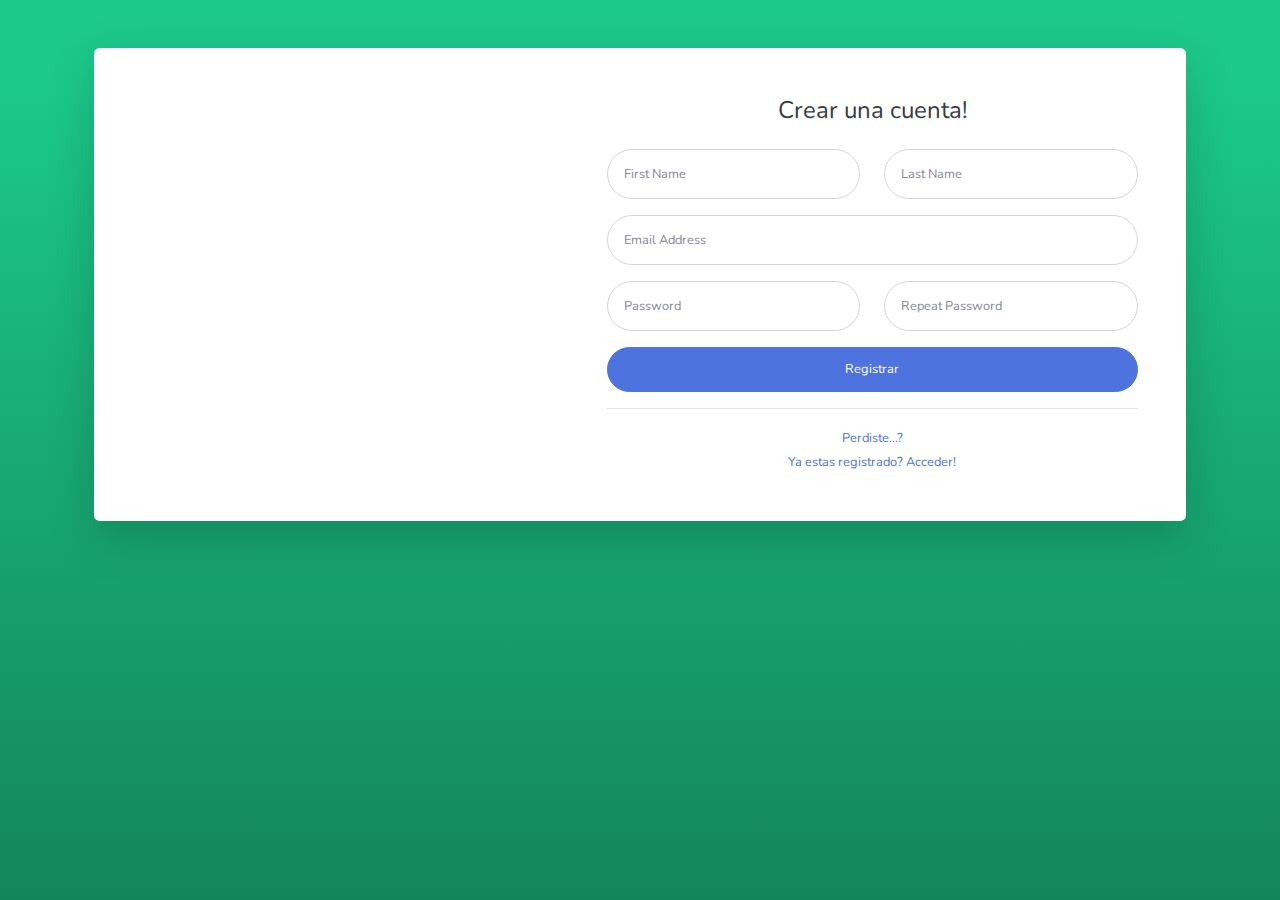
<file: register.html>
<!DOCTYPE html>
<html lang="en">

<head>

  <meta charset="utf-8">
  <meta http-equiv="X-UA-Compatible" content="IE=edge">
  <meta name="viewport" content="width=device-width, initial-scale=1, shrink-to-fit=no">
  <meta name="description" content="">
  <meta name="author" content="">

  <title>Selenium Registro</title>
  <link rel="shortcut icon" href="img/selenium.png" />
  <!-- Custom fonts for this template-->
  <link href="vendor/fontawesome-free/css/all.min.css" rel="stylesheet" type="text/css">
  <link href="https://fonts.googleapis.com/css?family=Nunito:200,200i,300,300i,400,400i,600,600i,700,700i,800,800i,900,900i" rel="stylesheet">

  <!-- Custom styles for this template-->
  <link href="css/sb-admin-2.min.css" rel="stylesheet">

</head>

<body class="bg-gradient-success">

  <div class="container">

    <div class="card o-hidden border-0 shadow-lg my-5">
      <div class="card-body p-0">
        <!-- Nested Row within Card Body -->
        <div class="row">
          <div class="col-lg-5 d-none d-lg-block bg-register-image"></div>
          <div class="col-lg-7">
            <div class="p-5">
              <div class="text-center">
                <h1 class="h4 text-gray-900 mb-4">Crear una cuenta!</h1>
              </div>
              <form class="user">
                <div class="form-group row">
                  <div class="col-sm-6 mb-3 mb-sm-0">
                    <input type="text" class="form-control form-control-user" id="exampleFirstName" placeholder="First Name">
                  </div>
                  <div class="col-sm-6">
                    <input type="text" class="form-control form-control-user" id="exampleLastName" placeholder="Last Name">
                  </div>
                </div>
                <div class="form-group">
                  <input type="email" class="form-control form-control-user" id="exampleInputEmail" placeholder="Email Address">
                </div>
                <div class="form-group row">
                  <div class="col-sm-6 mb-3 mb-sm-0">
                    <input type="password" class="form-control form-control-user" id="exampleInputPassword" placeholder="Password">
                  </div>
                  <div class="col-sm-6">
                    <input type="password" class="form-control form-control-user" id="exampleRepeatPassword" placeholder="Repeat Password">
                  </div>
                </div>
                <a href="login.html" class="btn btn-primary btn-user btn-block">
                  Registrar
                </a>
              </form>
              <hr>
              <div class="text-center">
                <a class="small" href="forgot-password.html">Perdiste...?</a>
              </div>
              <div class="text-center">
                <a class="small" href="login.html">Ya estas registrado? Acceder!</a>
              </div>
            </div>
          </div>
        </div>
      </div>
    </div>

  </div>

  <!-- Bootstrap core JavaScript-->
  <script src="vendor/jquery/jquery.min.js"></script>
  <script src="vendor/bootstrap/js/bootstrap.bundle.min.js"></script>

  <!-- Core plugin JavaScript-->
  <script src="vendor/jquery-easing/jquery.easing.min.js"></script>

  <!-- Custom scripts for all pages-->
  <script src="js/sb-admin-2.min.js"></script>

</body>

</html>
</file>
<file: css/custom.css>
.error-text{
	color:red;
}
</file>
<file: vendor/fontawesome-free/css/all.min.css>
.fa,.fab,.fal,.far,.fas{-moz-osx-font-smoothing:grayscale;-webkit-font-smoothing:antialiased;display:inline-block;font-style:normal;font-variant:normal;text-rendering:auto;line-height:1}.fa-lg{font-size:1.33333em;line-height:.75em;vertical-align:-.0667em}.fa-xs{font-size:.75em}.fa-sm{font-size:.875em}.fa-1x{font-size:1em}.fa-2x{font-size:2em}.fa-3x{font-size:3em}.fa-4x{font-size:4em}.fa-5x{font-size:5em}.fa-6x{font-size:6em}.fa-7x{font-size:7em}.fa-8x{font-size:8em}.fa-9x{font-size:9em}.fa-10x{font-size:10em}.fa-fw{text-align:center;width:1.25em}.fa-ul{list-style-type:none;margin-left:2.5em;padding-left:0}.fa-ul>li{position:relative}.fa-li{left:-2em;position:absolute;text-align:center;width:2em;line-height:inherit}.fa-border{border:.08em solid #eee;border-radius:.1em;padding:.2em .25em .15em}.fa-pull-left{float:left}.fa-pull-right{float:right}.fa.fa-pull-left,.fab.fa-pull-left,.fal.fa-pull-left,.far.fa-pull-left,.fas.fa-pull-left{margin-right:.3em}.fa.fa-pull-right,.fab.fa-pull-right,.fal.fa-pull-right,.far.fa-pull-right,.fas.fa-pull-right{margin-left:.3em}.fa-spin{animation:fa-spin 2s infinite linear}.fa-pulse{animation:fa-spin 1s infinite steps(8)}@keyframes fa-spin{0%{transform:rotate(0deg)}to{transform:rotate(1turn)}}.fa-rotate-90{-ms-filter:"progid:DXImageTransform.Microsoft.BasicImage(rotation=1)";transform:rotate(90deg)}.fa-rotate-180{-ms-filter:"progid:DXImageTransform.Microsoft.BasicImage(rotation=2)";transform:rotate(180deg)}.fa-rotate-270{-ms-filter:"progid:DXImageTransform.Microsoft.BasicImage(rotation=3)";transform:rotate(270deg)}.fa-flip-horizontal{-ms-filter:"progid:DXImageTransform.Microsoft.BasicImage(rotation=0, mirror=1)";transform:scaleX(-1)}.fa-flip-vertical{transform:scaleY(-1)}.fa-flip-both,.fa-flip-horizontal.fa-flip-vertical,.fa-flip-vertical{-ms-filter:"progid:DXImageTransform.Microsoft.BasicImage(rotation=2, mirror=1)"}.fa-flip-both,.fa-flip-horizontal.fa-flip-vertical{transform:scale(-1)}:root .fa-flip-both,:root .fa-flip-horizontal,:root .fa-flip-vertical,:root .fa-rotate-90,:root .fa-rotate-180,:root .fa-rotate-270{filter:none}.fa-stack{display:inline-block;height:2em;line-height:2em;position:relative;vertical-align:middle;width:2.5em}.fa-stack-1x,.fa-stack-2x{left:0;position:absolute;text-align:center;width:100%}.fa-stack-1x{line-height:inherit}.fa-stack-2x{font-size:2em}.fa-inverse{color:#fff}.fa-500px:before{content:"\f26e"}.fa-accessible-icon:before{content:"\f368"}.fa-accusoft:before{content:"\f369"}.fa-acquisitions-incorporated:before{content:"\f6af"}.fa-ad:before{content:"\f641"}.fa-address-book:before{content:"\f2b9"}.fa-address-card:before{content:"\f2bb"}.fa-adjust:before{content:"\f042"}.fa-adn:before{content:"\f170"}.fa-adobe:before{content:"\f778"}.fa-adversal:before{content:"\f36a"}.fa-affiliatetheme:before{content:"\f36b"}.fa-air-freshener:before{content:"\f5d0"}.fa-algolia:before{content:"\f36c"}.fa-align-center:before{content:"\f037"}.fa-align-justify:before{content:"\f039"}.fa-align-left:before{content:"\f036"}.fa-align-right:before{content:"\f038"}.fa-alipay:before{content:"\f642"}.fa-allergies:before{content:"\f461"}.fa-amazon:before{content:"\f270"}.fa-amazon-pay:before{content:"\f42c"}.fa-ambulance:before{content:"\f0f9"}.fa-american-sign-language-interpreting:before{content:"\f2a3"}.fa-amilia:before{content:"\f36d"}.fa-anchor:before{content:"\f13d"}.fa-android:before{content:"\f17b"}.fa-angellist:before{content:"\f209"}.fa-angle-double-down:before{content:"\f103"}.fa-angle-double-left:before{content:"\f100"}.fa-angle-double-right:before{content:"\f101"}.fa-angle-double-up:before{content:"\f102"}.fa-angle-down:before{content:"\f107"}.fa-angle-left:before{content:"\f104"}.fa-angle-right:before{content:"\f105"}.fa-angle-up:before{content:"\f106"}.fa-angry:before{content:"\f556"}.fa-angrycreative:before{content:"\f36e"}.fa-angular:before{content:"\f420"}.fa-ankh:before{content:"\f644"}.fa-app-store:before{content:"\f36f"}.fa-app-store-ios:before{content:"\f370"}.fa-apper:before{content:"\f371"}.fa-apple:before{content:"\f179"}.fa-apple-alt:before{content:"\f5d1"}.fa-apple-pay:before{content:"\f415"}.fa-archive:before{content:"\f187"}.fa-archway:before{content:"\f557"}.fa-arrow-alt-circle-down:before{content:"\f358"}.fa-arrow-alt-circle-left:before{content:"\f359"}.fa-arrow-alt-circle-right:before{content:"\f35a"}.fa-arrow-alt-circle-up:before{content:"\f35b"}.fa-arrow-circle-down:before{content:"\f0ab"}.fa-arrow-circle-left:before{content:"\f0a8"}.fa-arrow-circle-right:before{content:"\f0a9"}.fa-arrow-circle-up:before{content:"\f0aa"}.fa-arrow-down:before{content:"\f063"}.fa-arrow-left:before{content:"\f060"}.fa-arrow-right:before{content:"\f061"}.fa-arrow-up:before{content:"\f062"}.fa-arrows-alt:before{content:"\f0b2"}.fa-arrows-alt-h:before{content:"\f337"}.fa-arrows-alt-v:before{content:"\f338"}.fa-artstation:before{content:"\f77a"}.fa-assistive-listening-systems:before{content:"\f2a2"}.fa-asterisk:before{content:"\f069"}.fa-asymmetrik:before{content:"\f372"}.fa-at:before{content:"\f1fa"}.fa-atlas:before{content:"\f558"}.fa-atlassian:before{content:"\f77b"}.fa-atom:before{content:"\f5d2"}.fa-audible:before{content:"\f373"}.fa-audio-description:before{content:"\f29e"}.fa-autoprefixer:before{content:"\f41c"}.fa-avianex:before{content:"\f374"}.fa-aviato:before{content:"\f421"}.fa-award:before{content:"\f559"}.fa-aws:before{content:"\f375"}.fa-baby:before{content:"\f77c"}.fa-baby-carriage:before{content:"\f77d"}.fa-backspace:before{content:"\f55a"}.fa-backward:before{content:"\f04a"}.fa-bacon:before{content:"\f7e5"}.fa-balance-scale:before{content:"\f24e"}.fa-ban:before{content:"\f05e"}.fa-band-aid:before{content:"\f462"}.fa-bandcamp:before{content:"\f2d5"}.fa-barcode:before{content:"\f02a"}.fa-bars:before{content:"\f0c9"}.fa-baseball-ball:before{content:"\f433"}.fa-basketball-ball:before{content:"\f434"}.fa-bath:before{content:"\f2cd"}.fa-battery-empty:before{content:"\f244"}.fa-battery-full:before{content:"\f240"}.fa-battery-half:before{content:"\f242"}.fa-battery-quarter:before{content:"\f243"}.fa-battery-three-quarters:before{content:"\f241"}.fa-bed:before{content:"\f236"}.fa-beer:before{content:"\f0fc"}.fa-behance:before{content:"\f1b4"}.fa-behance-square:before{content:"\f1b5"}.fa-bell:before{content:"\f0f3"}.fa-bell-slash:before{content:"\f1f6"}.fa-bezier-curve:before{content:"\f55b"}.fa-bible:before{content:"\f647"}.fa-bicycle:before{content:"\f206"}.fa-bimobject:before{content:"\f378"}.fa-binoculars:before{content:"\f1e5"}.fa-biohazard:before{content:"\f780"}.fa-birthday-cake:before{content:"\f1fd"}.fa-bitbucket:before{content:"\f171"}.fa-bitcoin:before{content:"\f379"}.fa-bity:before{content:"\f37a"}.fa-black-tie:before{content:"\f27e"}.fa-blackberry:before{content:"\f37b"}.fa-blender:before{content:"\f517"}.fa-blender-phone:before{content:"\f6b6"}.fa-blind:before{content:"\f29d"}.fa-blog:before{content:"\f781"}.fa-blogger:before{content:"\f37c"}.fa-blogger-b:before{content:"\f37d"}.fa-bluetooth:before{content:"\f293"}.fa-bluetooth-b:before{content:"\f294"}.fa-bold:before{content:"\f032"}.fa-bolt:before{content:"\f0e7"}.fa-bomb:before{content:"\f1e2"}.fa-bone:before{content:"\f5d7"}.fa-bong:before{content:"\f55c"}.fa-book:before{content:"\f02d"}.fa-book-dead:before{content:"\f6b7"}.fa-book-medical:before{content:"\f7e6"}.fa-book-open:before{content:"\f518"}.fa-book-reader:before{content:"\f5da"}.fa-bookmark:before{content:"\f02e"}.fa-bowling-ball:before{content:"\f436"}.fa-box:before{content:"\f466"}.fa-box-open:before{content:"\f49e"}.fa-boxes:before{content:"\f468"}.fa-braille:before{content:"\f2a1"}.fa-brain:before{content:"\f5dc"}.fa-bread-slice:before{content:"\f7ec"}.fa-briefcase:before{content:"\f0b1"}.fa-briefcase-medical:before{content:"\f469"}.fa-broadcast-tower:before{content:"\f519"}.fa-broom:before{content:"\f51a"}.fa-brush:before{content:"\f55d"}.fa-btc:before{content:"\f15a"}.fa-bug:before{content:"\f188"}.fa-building:before{content:"\f1ad"}.fa-bullhorn:before{content:"\f0a1"}.fa-bullseye:before{content:"\f140"}.fa-burn:before{content:"\f46a"}.fa-buromobelexperte:before{content:"\f37f"}.fa-bus:before{content:"\f207"}.fa-bus-alt:before{content:"\f55e"}.fa-business-time:before{content:"\f64a"}.fa-buysellads:before{content:"\f20d"}.fa-calculator:before{content:"\f1ec"}.fa-calendar:before{content:"\f133"}.fa-calendar-alt:before{content:"\f073"}.fa-calendar-check:before{content:"\f274"}.fa-calendar-day:before{content:"\f783"}.fa-calendar-minus:before{content:"\f272"}.fa-calendar-plus:before{content:"\f271"}.fa-calendar-times:before{content:"\f273"}.fa-calendar-week:before{content:"\f784"}.fa-camera:before{content:"\f030"}.fa-camera-retro:before{content:"\f083"}.fa-campground:before{content:"\f6bb"}.fa-canadian-maple-leaf:before{content:"\f785"}.fa-candy-cane:before{content:"\f786"}.fa-cannabis:before{content:"\f55f"}.fa-capsules:before{content:"\f46b"}.fa-car:before{content:"\f1b9"}.fa-car-alt:before{content:"\f5de"}.fa-car-battery:before{content:"\f5df"}.fa-car-crash:before{content:"\f5e1"}.fa-car-side:before{content:"\f5e4"}.fa-caret-down:before{content:"\f0d7"}.fa-caret-left:before{content:"\f0d9"}.fa-caret-right:before{content:"\f0da"}.fa-caret-square-down:before{content:"\f150"}.fa-caret-square-left:before{content:"\f191"}.fa-caret-square-right:before{content:"\f152"}.fa-caret-square-up:before{content:"\f151"}.fa-caret-up:before{content:"\f0d8"}.fa-carrot:before{content:"\f787"}.fa-cart-arrow-down:before{content:"\f218"}.fa-cart-plus:before{content:"\f217"}.fa-cash-register:before{content:"\f788"}.fa-cat:before{content:"\f6be"}.fa-cc-amazon-pay:before{content:"\f42d"}.fa-cc-amex:before{content:"\f1f3"}.fa-cc-apple-pay:before{content:"\f416"}.fa-cc-diners-club:before{content:"\f24c"}.fa-cc-discover:before{content:"\f1f2"}.fa-cc-jcb:before{content:"\f24b"}.fa-cc-mastercard:before{content:"\f1f1"}.fa-cc-paypal:before{content:"\f1f4"}.fa-cc-stripe:before{content:"\f1f5"}.fa-cc-visa:before{content:"\f1f0"}.fa-centercode:before{content:"\f380"}.fa-centos:before{content:"\f789"}.fa-certificate:before{content:"\f0a3"}.fa-chair:before{content:"\f6c0"}.fa-chalkboard:before{content:"\f51b"}.fa-chalkboard-teacher:before{content:"\f51c"}.fa-charging-station:before{content:"\f5e7"}.fa-chart-area:before{content:"\f1fe"}.fa-chart-bar:before{content:"\f080"}.fa-chart-line:before{content:"\f201"}.fa-chart-pie:before{content:"\f200"}.fa-check:before{content:"\f00c"}.fa-check-circle:before{content:"\f058"}.fa-check-double:before{content:"\f560"}.fa-check-square:before{content:"\f14a"}.fa-cheese:before{content:"\f7ef"}.fa-chess:before{content:"\f439"}.fa-chess-bishop:before{content:"\f43a"}.fa-chess-board:before{content:"\f43c"}.fa-chess-king:before{content:"\f43f"}.fa-chess-knight:before{content:"\f441"}.fa-chess-pawn:before{content:"\f443"}.fa-chess-queen:before{content:"\f445"}.fa-chess-rook:before{content:"\f447"}.fa-chevron-circle-down:before{content:"\f13a"}.fa-chevron-circle-left:before{content:"\f137"}.fa-chevron-circle-right:before{content:"\f138"}.fa-chevron-circle-up:before{content:"\f139"}.fa-chevron-down:before{content:"\f078"}.fa-chevron-left:before{content:"\f053"}.fa-chevron-right:before{content:"\f054"}.fa-chevron-up:before{content:"\f077"}.fa-child:before{content:"\f1ae"}.fa-chrome:before{content:"\f268"}.fa-church:before{content:"\f51d"}.fa-circle:before{content:"\f111"}.fa-circle-notch:before{content:"\f1ce"}.fa-city:before{content:"\f64f"}.fa-clinic-medical:before{content:"\f7f2"}.fa-clipboard:before{content:"\f328"}.fa-clipboard-check:before{content:"\f46c"}.fa-clipboard-list:before{content:"\f46d"}.fa-clock:before{content:"\f017"}.fa-clone:before{content:"\f24d"}.fa-closed-captioning:before{content:"\f20a"}.fa-cloud:before{content:"\f0c2"}.fa-cloud-download-alt:before{content:"\f381"}.fa-cloud-meatball:before{content:"\f73b"}.fa-cloud-moon:before{content:"\f6c3"}.fa-cloud-moon-rain:before{content:"\f73c"}.fa-cloud-rain:before{content:"\f73d"}.fa-cloud-showers-heavy:before{content:"\f740"}.fa-cloud-sun:before{content:"\f6c4"}.fa-cloud-sun-rain:before{content:"\f743"}.fa-cloud-upload-alt:before{content:"\f382"}.fa-cloudscale:before{content:"\f383"}.fa-cloudsmith:before{content:"\f384"}.fa-cloudversify:before{content:"\f385"}.fa-cocktail:before{content:"\f561"}.fa-code:before{content:"\f121"}.fa-code-branch:before{content:"\f126"}.fa-codepen:before{content:"\f1cb"}.fa-codiepie:before{content:"\f284"}.fa-coffee:before{content:"\f0f4"}.fa-cog:before{content:"\f013"}.fa-cogs:before{content:"\f085"}.fa-coins:before{content:"\f51e"}.fa-columns:before{content:"\f0db"}.fa-comment:before{content:"\f075"}.fa-comment-alt:before{content:"\f27a"}.fa-comment-dollar:before{content:"\f651"}.fa-comment-dots:before{content:"\f4ad"}.fa-comment-medical:before{content:"\f7f5"}.fa-comment-slash:before{content:"\f4b3"}.fa-comments:before{content:"\f086"}.fa-comments-dollar:before{content:"\f653"}.fa-compact-disc:before{content:"\f51f"}.fa-compass:before{content:"\f14e"}.fa-compress:before{content:"\f066"}.fa-compress-arrows-alt:before{content:"\f78c"}.fa-concierge-bell:before{content:"\f562"}.fa-confluence:before{content:"\f78d"}.fa-connectdevelop:before{content:"\f20e"}.fa-contao:before{content:"\f26d"}.fa-cookie:before{content:"\f563"}.fa-cookie-bite:before{content:"\f564"}.fa-copy:before{content:"\f0c5"}.fa-copyright:before{content:"\f1f9"}.fa-couch:before{content:"\f4b8"}.fa-cpanel:before{content:"\f388"}.fa-creative-commons:before{content:"\f25e"}.fa-creative-commons-by:before{content:"\f4e7"}.fa-creative-commons-nc:before{content:"\f4e8"}.fa-creative-commons-nc-eu:before{content:"\f4e9"}.fa-creative-commons-nc-jp:before{content:"\f4ea"}.fa-creative-commons-nd:before{content:"\f4eb"}.fa-creative-commons-pd:before{content:"\f4ec"}.fa-creative-commons-pd-alt:before{content:"\f4ed"}.fa-creative-commons-remix:before{content:"\f4ee"}.fa-creative-commons-sa:before{content:"\f4ef"}.fa-creative-commons-sampling:before{content:"\f4f0"}.fa-creative-commons-sampling-plus:before{content:"\f4f1"}.fa-creative-commons-share:before{content:"\f4f2"}.fa-creative-commons-zero:before{content:"\f4f3"}.fa-credit-card:before{content:"\f09d"}.fa-critical-role:before{content:"\f6c9"}.fa-crop:before{content:"\f125"}.fa-crop-alt:before{content:"\f565"}.fa-cross:before{content:"\f654"}.fa-crosshairs:before{content:"\f05b"}.fa-crow:before{content:"\f520"}.fa-crown:before{content:"\f521"}.fa-crutch:before{content:"\f7f7"}.fa-css3:before{content:"\f13c"}.fa-css3-alt:before{content:"\f38b"}.fa-cube:before{content:"\f1b2"}.fa-cubes:before{content:"\f1b3"}.fa-cut:before{content:"\f0c4"}.fa-cuttlefish:before{content:"\f38c"}.fa-d-and-d:before{content:"\f38d"}.fa-d-and-d-beyond:before{content:"\f6ca"}.fa-dashcube:before{content:"\f210"}.fa-database:before{content:"\f1c0"}.fa-deaf:before{content:"\f2a4"}.fa-delicious:before{content:"\f1a5"}.fa-democrat:before{content:"\f747"}.fa-deploydog:before{content:"\f38e"}.fa-deskpro:before{content:"\f38f"}.fa-desktop:before{content:"\f108"}.fa-dev:before{content:"\f6cc"}.fa-deviantart:before{content:"\f1bd"}.fa-dharmachakra:before{content:"\f655"}.fa-dhl:before{content:"\f790"}.fa-diagnoses:before{content:"\f470"}.fa-diaspora:before{content:"\f791"}.fa-dice:before{content:"\f522"}.fa-dice-d20:before{content:"\f6cf"}.fa-dice-d6:before{content:"\f6d1"}.fa-dice-five:before{content:"\f523"}.fa-dice-four:before{content:"\f524"}.fa-dice-one:before{content:"\f525"}.fa-dice-six:before{content:"\f526"}.fa-dice-three:before{content:"\f527"}.fa-dice-two:before{content:"\f528"}.fa-digg:before{content:"\f1a6"}.fa-digital-ocean:before{content:"\f391"}.fa-digital-tachograph:before{content:"\f566"}.fa-directions:before{content:"\f5eb"}.fa-discord:before{content:"\f392"}.fa-discourse:before{content:"\f393"}.fa-divide:before{content:"\f529"}.fa-dizzy:before{content:"\f567"}.fa-dna:before{content:"\f471"}.fa-dochub:before{content:"\f394"}.fa-docker:before{content:"\f395"}.fa-dog:before{content:"\f6d3"}.fa-dollar-sign:before{content:"\f155"}.fa-dolly:before{content:"\f472"}.fa-dolly-flatbed:before{content:"\f474"}.fa-donate:before{content:"\f4b9"}.fa-door-closed:before{content:"\f52a"}.fa-door-open:before{content:"\f52b"}.fa-dot-circle:before{content:"\f192"}.fa-dove:before{content:"\f4ba"}.fa-download:before{content:"\f019"}.fa-draft2digital:before{content:"\f396"}.fa-drafting-compass:before{content:"\f568"}.fa-dragon:before{content:"\f6d5"}.fa-draw-polygon:before{content:"\f5ee"}.fa-dribbble:before{content:"\f17d"}.fa-dribbble-square:before{content:"\f397"}.fa-dropbox:before{content:"\f16b"}.fa-drum:before{content:"\f569"}.fa-drum-steelpan:before{content:"\f56a"}.fa-drumstick-bite:before{content:"\f6d7"}.fa-drupal:before{content:"\f1a9"}.fa-dumbbell:before{content:"\f44b"}.fa-dumpster:before{content:"\f793"}.fa-dumpster-fire:before{content:"\f794"}.fa-dungeon:before{content:"\f6d9"}.fa-dyalog:before{content:"\f399"}.fa-earlybirds:before{content:"\f39a"}.fa-ebay:before{content:"\f4f4"}.fa-edge:before{content:"\f282"}.fa-edit:before{content:"\f044"}.fa-egg:before{content:"\f7fb"}.fa-eject:before{content:"\f052"}.fa-elementor:before{content:"\f430"}.fa-ellipsis-h:before{content:"\f141"}.fa-ellipsis-v:before{content:"\f142"}.fa-ello:before{content:"\f5f1"}.fa-ember:before{content:"\f423"}.fa-empire:before{content:"\f1d1"}.fa-envelope:before{content:"\f0e0"}.fa-envelope-open:before{content:"\f2b6"}.fa-envelope-open-text:before{content:"\f658"}.fa-envelope-square:before{content:"\f199"}.fa-envira:before{content:"\f299"}.fa-equals:before{content:"\f52c"}.fa-eraser:before{content:"\f12d"}.fa-erlang:before{content:"\f39d"}.fa-ethereum:before{content:"\f42e"}.fa-ethernet:before{content:"\f796"}.fa-etsy:before{content:"\f2d7"}.fa-euro-sign:before{content:"\f153"}.fa-exchange-alt:before{content:"\f362"}.fa-exclamation:before{content:"\f12a"}.fa-exclamation-circle:before{content:"\f06a"}.fa-exclamation-triangle:before{content:"\f071"}.fa-expand:before{content:"\f065"}.fa-expand-arrows-alt:before{content:"\f31e"}.fa-expeditedssl:before{content:"\f23e"}.fa-external-link-alt:before{content:"\f35d"}.fa-external-link-square-alt:before{content:"\f360"}.fa-eye:before{content:"\f06e"}.fa-eye-dropper:before{content:"\f1fb"}.fa-eye-slash:before{content:"\f070"}.fa-facebook:before{content:"\f09a"}.fa-facebook-f:before{content:"\f39e"}.fa-facebook-messenger:before{content:"\f39f"}.fa-facebook-square:before{content:"\f082"}.fa-fantasy-flight-games:before{content:"\f6dc"}.fa-fast-backward:before{content:"\f049"}.fa-fast-forward:before{content:"\f050"}.fa-fax:before{content:"\f1ac"}.fa-feather:before{content:"\f52d"}.fa-feather-alt:before{content:"\f56b"}.fa-fedex:before{content:"\f797"}.fa-fedora:before{content:"\f798"}.fa-female:before{content:"\f182"}.fa-fighter-jet:before{content:"\f0fb"}.fa-figma:before{content:"\f799"}.fa-file:before{content:"\f15b"}.fa-file-alt:before{content:"\f15c"}.fa-file-archive:before{content:"\f1c6"}.fa-file-audio:before{content:"\f1c7"}.fa-file-code:before{content:"\f1c9"}.fa-file-contract:before{content:"\f56c"}.fa-file-csv:before{content:"\f6dd"}.fa-file-download:before{content:"\f56d"}.fa-file-excel:before{content:"\f1c3"}.fa-file-export:before{content:"\f56e"}.fa-file-image:before{content:"\f1c5"}.fa-file-import:before{content:"\f56f"}.fa-file-invoice:before{content:"\f570"}.fa-file-invoice-dollar:before{content:"\f571"}.fa-file-medical:before{content:"\f477"}.fa-file-medical-alt:before{content:"\f478"}.fa-file-pdf:before{content:"\f1c1"}.fa-file-powerpoint:before{content:"\f1c4"}.fa-file-prescription:before{content:"\f572"}.fa-file-signature:before{content:"\f573"}.fa-file-upload:before{content:"\f574"}.fa-file-video:before{content:"\f1c8"}.fa-file-word:before{content:"\f1c2"}.fa-fill:before{content:"\f575"}.fa-fill-drip:before{content:"\f576"}.fa-film:before{content:"\f008"}.fa-filter:before{content:"\f0b0"}.fa-fingerprint:before{content:"\f577"}.fa-fire:before{content:"\f06d"}.fa-fire-alt:before{content:"\f7e4"}.fa-fire-extinguisher:before{content:"\f134"}.fa-firefox:before{content:"\f269"}.fa-first-aid:before{content:"\f479"}.fa-first-order:before{content:"\f2b0"}.fa-first-order-alt:before{content:"\f50a"}.fa-firstdraft:before{content:"\f3a1"}.fa-fish:before{content:"\f578"}.fa-fist-raised:before{content:"\f6de"}.fa-flag:before{content:"\f024"}.fa-flag-checkered:before{content:"\f11e"}.fa-flag-usa:before{content:"\f74d"}.fa-flask:before{content:"\f0c3"}.fa-flickr:before{content:"\f16e"}.fa-flipboard:before{content:"\f44d"}.fa-flushed:before{content:"\f579"}.fa-fly:before{content:"\f417"}.fa-folder:before{content:"\f07b"}.fa-folder-minus:before{content:"\f65d"}.fa-folder-open:before{content:"\f07c"}.fa-folder-plus:before{content:"\f65e"}.fa-font:before{content:"\f031"}.fa-font-awesome:before{content:"\f2b4"}.fa-font-awesome-alt:before{content:"\f35c"}.fa-font-awesome-flag:before{content:"\f425"}.fa-font-awesome-logo-full:before{content:"\f4e6"}.fa-fonticons:before{content:"\f280"}.fa-fonticons-fi:before{content:"\f3a2"}.fa-football-ball:before{content:"\f44e"}.fa-fort-awesome:before{content:"\f286"}.fa-fort-awesome-alt:before{content:"\f3a3"}.fa-forumbee:before{content:"\f211"}.fa-forward:before{content:"\f04e"}.fa-foursquare:before{content:"\f180"}.fa-free-code-camp:before{content:"\f2c5"}.fa-freebsd:before{content:"\f3a4"}.fa-frog:before{content:"\f52e"}.fa-frown:before{content:"\f119"}.fa-frown-open:before{content:"\f57a"}.fa-fulcrum:before{content:"\f50b"}.fa-funnel-dollar:before{content:"\f662"}.fa-futbol:before{content:"\f1e3"}.fa-galactic-republic:before{content:"\f50c"}.fa-galactic-senate:before{content:"\f50d"}.fa-gamepad:before{content:"\f11b"}.fa-gas-pump:before{content:"\f52f"}.fa-gavel:before{content:"\f0e3"}.fa-gem:before{content:"\f3a5"}.fa-genderless:before{content:"\f22d"}.fa-get-pocket:before{content:"\f265"}.fa-gg:before{content:"\f260"}.fa-gg-circle:before{content:"\f261"}.fa-ghost:before{content:"\f6e2"}.fa-gift:before{content:"\f06b"}.fa-gifts:before{content:"\f79c"}.fa-git:before{content:"\f1d3"}.fa-git-square:before{content:"\f1d2"}.fa-github:before{content:"\f09b"}.fa-github-alt:before{content:"\f113"}.fa-github-square:before{content:"\f092"}.fa-gitkraken:before{content:"\f3a6"}.fa-gitlab:before{content:"\f296"}.fa-gitter:before{content:"\f426"}.fa-glass-cheers:before{content:"\f79f"}.fa-glass-martini:before{content:"\f000"}.fa-glass-martini-alt:before{content:"\f57b"}.fa-glass-whiskey:before{content:"\f7a0"}.fa-glasses:before{content:"\f530"}.fa-glide:before{content:"\f2a5"}.fa-glide-g:before{content:"\f2a6"}.fa-globe:before{content:"\f0ac"}.fa-globe-africa:before{content:"\f57c"}.fa-globe-americas:before{content:"\f57d"}.fa-globe-asia:before{content:"\f57e"}.fa-globe-europe:before{content:"\f7a2"}.fa-gofore:before{content:"\f3a7"}.fa-golf-ball:before{content:"\f450"}.fa-goodreads:before{content:"\f3a8"}.fa-goodreads-g:before{content:"\f3a9"}.fa-google:before{content:"\f1a0"}.fa-google-drive:before{content:"\f3aa"}.fa-google-play:before{content:"\f3ab"}.fa-google-plus:before{content:"\f2b3"}.fa-google-plus-g:before{content:"\f0d5"}.fa-google-plus-square:before{content:"\f0d4"}.fa-google-wallet:before{content:"\f1ee"}.fa-gopuram:before{content:"\f664"}.fa-graduation-cap:before{content:"\f19d"}.fa-gratipay:before{content:"\f184"}.fa-grav:before{content:"\f2d6"}.fa-greater-than:before{content:"\f531"}.fa-greater-than-equal:before{content:"\f532"}.fa-grimace:before{content:"\f57f"}.fa-grin:before{content:"\f580"}.fa-grin-alt:before{content:"\f581"}.fa-grin-beam:before{content:"\f582"}.fa-grin-beam-sweat:before{content:"\f583"}.fa-grin-hearts:before{content:"\f584"}.fa-grin-squint:before{content:"\f585"}.fa-grin-squint-tears:before{content:"\f586"}.fa-grin-stars:before{content:"\f587"}.fa-grin-tears:before{content:"\f588"}.fa-grin-tongue:before{content:"\f589"}.fa-grin-tongue-squint:before{content:"\f58a"}.fa-grin-tongue-wink:before{content:"\f58b"}.fa-grin-wink:before{content:"\f58c"}.fa-grip-horizontal:before{content:"\f58d"}.fa-grip-lines:before{content:"\f7a4"}.fa-grip-lines-vertical:before{content:"\f7a5"}.fa-grip-vertical:before{content:"\f58e"}.fa-gripfire:before{content:"\f3ac"}.fa-grunt:before{content:"\f3ad"}.fa-guitar:before{content:"\f7a6"}.fa-gulp:before{content:"\f3ae"}.fa-h-square:before{content:"\f0fd"}.fa-hacker-news:before{content:"\f1d4"}.fa-hacker-news-square:before{content:"\f3af"}.fa-hackerrank:before{content:"\f5f7"}.fa-hamburger:before{content:"\f805"}.fa-hammer:before{content:"\f6e3"}.fa-hamsa:before{content:"\f665"}.fa-hand-holding:before{content:"\f4bd"}.fa-hand-holding-heart:before{content:"\f4be"}.fa-hand-holding-usd:before{content:"\f4c0"}.fa-hand-lizard:before{content:"\f258"}.fa-hand-middle-finger:before{content:"\f806"}.fa-hand-paper:before{content:"\f256"}.fa-hand-peace:before{content:"\f25b"}.fa-hand-point-down:before{content:"\f0a7"}.fa-hand-point-left:before{content:"\f0a5"}.fa-hand-point-right:before{content:"\f0a4"}.fa-hand-point-up:before{content:"\f0a6"}.fa-hand-pointer:before{content:"\f25a"}.fa-hand-rock:before{content:"\f255"}.fa-hand-scissors:before{content:"\f257"}.fa-hand-spock:before{content:"\f259"}.fa-hands:before{content:"\f4c2"}.fa-hands-helping:before{content:"\f4c4"}.fa-handshake:before{content:"\f2b5"}.fa-hanukiah:before{content:"\f6e6"}.fa-hard-hat:before{content:"\f807"}.fa-hashtag:before{content:"\f292"}.fa-hat-wizard:before{content:"\f6e8"}.fa-haykal:before{content:"\f666"}.fa-hdd:before{content:"\f0a0"}.fa-heading:before{content:"\f1dc"}.fa-headphones:before{content:"\f025"}.fa-headphones-alt:before{content:"\f58f"}.fa-headset:before{content:"\f590"}.fa-heart:before{content:"\f004"}.fa-heart-broken:before{content:"\f7a9"}.fa-heartbeat:before{content:"\f21e"}.fa-helicopter:before{content:"\f533"}.fa-highlighter:before{content:"\f591"}.fa-hiking:before{content:"\f6ec"}.fa-hippo:before{content:"\f6ed"}.fa-hips:before{content:"\f452"}.fa-hire-a-helper:before{content:"\f3b0"}.fa-history:before{content:"\f1da"}.fa-hockey-puck:before{content:"\f453"}.fa-holly-berry:before{content:"\f7aa"}.fa-home:before{content:"\f015"}.fa-hooli:before{content:"\f427"}.fa-hornbill:before{content:"\f592"}.fa-horse:before{content:"\f6f0"}.fa-horse-head:before{content:"\f7ab"}.fa-hospital:before{content:"\f0f8"}.fa-hospital-alt:before{content:"\f47d"}.fa-hospital-symbol:before{content:"\f47e"}.fa-hot-tub:before{content:"\f593"}.fa-hotdog:before{content:"\f80f"}.fa-hotel:before{content:"\f594"}.fa-hotjar:before{content:"\f3b1"}.fa-hourglass:before{content:"\f254"}.fa-hourglass-end:before{content:"\f253"}.fa-hourglass-half:before{content:"\f252"}.fa-hourglass-start:before{content:"\f251"}.fa-house-damage:before{content:"\f6f1"}.fa-houzz:before{content:"\f27c"}.fa-hryvnia:before{content:"\f6f2"}.fa-html5:before{content:"\f13b"}.fa-hubspot:before{content:"\f3b2"}.fa-i-cursor:before{content:"\f246"}.fa-ice-cream:before{content:"\f810"}.fa-icicles:before{content:"\f7ad"}.fa-id-badge:before{content:"\f2c1"}.fa-id-card:before{content:"\f2c2"}.fa-id-card-alt:before{content:"\f47f"}.fa-igloo:before{content:"\f7ae"}.fa-image:before{content:"\f03e"}.fa-images:before{content:"\f302"}.fa-imdb:before{content:"\f2d8"}.fa-inbox:before{content:"\f01c"}.fa-indent:before{content:"\f03c"}.fa-industry:before{content:"\f275"}.fa-infinity:before{content:"\f534"}.fa-info:before{content:"\f129"}.fa-info-circle:before{content:"\f05a"}.fa-instagram:before{content:"\f16d"}.fa-intercom:before{content:"\f7af"}.fa-internet-explorer:before{content:"\f26b"}.fa-invision:before{content:"\f7b0"}.fa-ioxhost:before{content:"\f208"}.fa-italic:before{content:"\f033"}.fa-itunes:before{content:"\f3b4"}.fa-itunes-note:before{content:"\f3b5"}.fa-java:before{content:"\f4e4"}.fa-jedi:before{content:"\f669"}.fa-jedi-order:before{content:"\f50e"}.fa-jenkins:before{content:"\f3b6"}.fa-jira:before{content:"\f7b1"}.fa-joget:before{content:"\f3b7"}.fa-joint:before{content:"\f595"}.fa-joomla:before{content:"\f1aa"}.fa-journal-whills:before{content:"\f66a"}.fa-js:before{content:"\f3b8"}.fa-js-square:before{content:"\f3b9"}.fa-jsfiddle:before{content:"\f1cc"}.fa-kaaba:before{content:"\f66b"}.fa-kaggle:before{content:"\f5fa"}.fa-key:before{content:"\f084"}.fa-keybase:before{content:"\f4f5"}.fa-keyboard:before{content:"\f11c"}.fa-keycdn:before{content:"\f3ba"}.fa-khanda:before{content:"\f66d"}.fa-kickstarter:before{content:"\f3bb"}.fa-kickstarter-k:before{content:"\f3bc"}.fa-kiss:before{content:"\f596"}.fa-kiss-beam:before{content:"\f597"}.fa-kiss-wink-heart:before{content:"\f598"}.fa-kiwi-bird:before{content:"\f535"}.fa-korvue:before{content:"\f42f"}.fa-landmark:before{content:"\f66f"}.fa-language:before{content:"\f1ab"}.fa-laptop:before{content:"\f109"}.fa-laptop-code:before{content:"\f5fc"}.fa-laptop-medical:before{content:"\f812"}.fa-laravel:before{content:"\f3bd"}.fa-lastfm:before{content:"\f202"}.fa-lastfm-square:before{content:"\f203"}.fa-laugh:before{content:"\f599"}.fa-laugh-beam:before{content:"\f59a"}.fa-laugh-squint:before{content:"\f59b"}.fa-laugh-wink:before{content:"\f59c"}.fa-layer-group:before{content:"\f5fd"}.fa-leaf:before{content:"\f06c"}.fa-leanpub:before{content:"\f212"}.fa-lemon:before{content:"\f094"}.fa-less:before{content:"\f41d"}.fa-less-than:before{content:"\f536"}.fa-less-than-equal:before{content:"\f537"}.fa-level-down-alt:before{content:"\f3be"}.fa-level-up-alt:before{content:"\f3bf"}.fa-life-ring:before{content:"\f1cd"}.fa-lightbulb:before{content:"\f0eb"}.fa-line:before{content:"\f3c0"}.fa-link:before{content:"\f0c1"}.fa-linkedin:before{content:"\f08c"}.fa-linkedin-in:before{content:"\f0e1"}.fa-linode:before{content:"\f2b8"}.fa-linux:before{content:"\f17c"}.fa-lira-sign:before{content:"\f195"}.fa-list:before{content:"\f03a"}.fa-list-alt:before{content:"\f022"}.fa-list-ol:before{content:"\f0cb"}.fa-list-ul:before{content:"\f0ca"}.fa-location-arrow:before{content:"\f124"}.fa-lock:before{content:"\f023"}.fa-lock-open:before{content:"\f3c1"}.fa-long-arrow-alt-down:before{content:"\f309"}.fa-long-arrow-alt-left:before{content:"\f30a"}.fa-long-arrow-alt-right:before{content:"\f30b"}.fa-long-arrow-alt-up:before{content:"\f30c"}.fa-low-vision:before{content:"\f2a8"}.fa-luggage-cart:before{content:"\f59d"}.fa-lyft:before{content:"\f3c3"}.fa-magento:before{content:"\f3c4"}.fa-magic:before{content:"\f0d0"}.fa-magnet:before{content:"\f076"}.fa-mail-bulk:before{content:"\f674"}.fa-mailchimp:before{content:"\f59e"}.fa-male:before{content:"\f183"}.fa-mandalorian:before{content:"\f50f"}.fa-map:before{content:"\f279"}.fa-map-marked:before{content:"\f59f"}.fa-map-marked-alt:before{content:"\f5a0"}.fa-map-marker:before{content:"\f041"}.fa-map-marker-alt:before{content:"\f3c5"}.fa-map-pin:before{content:"\f276"}.fa-map-signs:before{content:"\f277"}.fa-markdown:before{content:"\f60f"}.fa-marker:before{content:"\f5a1"}.fa-mars:before{content:"\f222"}.fa-mars-double:before{content:"\f227"}.fa-mars-stroke:before{content:"\f229"}.fa-mars-stroke-h:before{content:"\f22b"}.fa-mars-stroke-v:before{content:"\f22a"}.fa-mask:before{content:"\f6fa"}.fa-mastodon:before{content:"\f4f6"}.fa-maxcdn:before{content:"\f136"}.fa-medal:before{content:"\f5a2"}.fa-medapps:before{content:"\f3c6"}.fa-medium:before{content:"\f23a"}.fa-medium-m:before{content:"\f3c7"}.fa-medkit:before{content:"\f0fa"}.fa-medrt:before{content:"\f3c8"}.fa-meetup:before{content:"\f2e0"}.fa-megaport:before{content:"\f5a3"}.fa-meh:before{content:"\f11a"}.fa-meh-blank:before{content:"\f5a4"}.fa-meh-rolling-eyes:before{content:"\f5a5"}.fa-memory:before{content:"\f538"}.fa-mendeley:before{content:"\f7b3"}.fa-menorah:before{content:"\f676"}.fa-mercury:before{content:"\f223"}.fa-meteor:before{content:"\f753"}.fa-microchip:before{content:"\f2db"}.fa-microphone:before{content:"\f130"}.fa-microphone-alt:before{content:"\f3c9"}.fa-microphone-alt-slash:before{content:"\f539"}.fa-microphone-slash:before{content:"\f131"}.fa-microscope:before{content:"\f610"}.fa-microsoft:before{content:"\f3ca"}.fa-minus:before{content:"\f068"}.fa-minus-circle:before{content:"\f056"}.fa-minus-square:before{content:"\f146"}.fa-mitten:before{content:"\f7b5"}.fa-mix:before{content:"\f3cb"}.fa-mixcloud:before{content:"\f289"}.fa-mizuni:before{content:"\f3cc"}.fa-mobile:before{content:"\f10b"}.fa-mobile-alt:before{content:"\f3cd"}.fa-modx:before{content:"\f285"}.fa-monero:before{content:"\f3d0"}.fa-money-bill:before{content:"\f0d6"}.fa-money-bill-alt:before{content:"\f3d1"}.fa-money-bill-wave:before{content:"\f53a"}.fa-money-bill-wave-alt:before{content:"\f53b"}.fa-money-check:before{content:"\f53c"}.fa-money-check-alt:before{content:"\f53d"}.fa-monument:before{content:"\f5a6"}.fa-moon:before{content:"\f186"}.fa-mortar-pestle:before{content:"\f5a7"}.fa-mosque:before{content:"\f678"}.fa-motorcycle:before{content:"\f21c"}.fa-mountain:before{content:"\f6fc"}.fa-mouse-pointer:before{content:"\f245"}.fa-mug-hot:before{content:"\f7b6"}.fa-music:before{content:"\f001"}.fa-napster:before{content:"\f3d2"}.fa-neos:before{content:"\f612"}.fa-network-wired:before{content:"\f6ff"}.fa-neuter:before{content:"\f22c"}.fa-newspaper:before{content:"\f1ea"}.fa-nimblr:before{content:"\f5a8"}.fa-nintendo-switch:before{content:"\f418"}.fa-node:before{content:"\f419"}.fa-node-js:before{content:"\f3d3"}.fa-not-equal:before{content:"\f53e"}.fa-notes-medical:before{content:"\f481"}.fa-npm:before{content:"\f3d4"}.fa-ns8:before{content:"\f3d5"}.fa-nutritionix:before{content:"\f3d6"}.fa-object-group:before{content:"\f247"}.fa-object-ungroup:before{content:"\f248"}.fa-odnoklassniki:before{content:"\f263"}.fa-odnoklassniki-square:before{content:"\f264"}.fa-oil-can:before{content:"\f613"}.fa-old-republic:before{content:"\f510"}.fa-om:before{content:"\f679"}.fa-opencart:before{content:"\f23d"}.fa-openid:before{content:"\f19b"}.fa-opera:before{content:"\f26a"}.fa-optin-monster:before{content:"\f23c"}.fa-osi:before{content:"\f41a"}.fa-otter:before{content:"\f700"}.fa-outdent:before{content:"\f03b"}.fa-page4:before{content:"\f3d7"}.fa-pagelines:before{content:"\f18c"}.fa-pager:before{content:"\f815"}.fa-paint-brush:before{content:"\f1fc"}.fa-paint-roller:before{content:"\f5aa"}.fa-palette:before{content:"\f53f"}.fa-palfed:before{content:"\f3d8"}.fa-pallet:before{content:"\f482"}.fa-paper-plane:before{content:"\f1d8"}.fa-paperclip:before{content:"\f0c6"}.fa-parachute-box:before{content:"\f4cd"}.fa-paragraph:before{content:"\f1dd"}.fa-parking:before{content:"\f540"}.fa-passport:before{content:"\f5ab"}.fa-pastafarianism:before{content:"\f67b"}.fa-paste:before{content:"\f0ea"}.fa-patreon:before{content:"\f3d9"}.fa-pause:before{content:"\f04c"}.fa-pause-circle:before{content:"\f28b"}.fa-paw:before{content:"\f1b0"}.fa-paypal:before{content:"\f1ed"}.fa-peace:before{content:"\f67c"}.fa-pen:before{content:"\f304"}.fa-pen-alt:before{content:"\f305"}.fa-pen-fancy:before{content:"\f5ac"}.fa-pen-nib:before{content:"\f5ad"}.fa-pen-square:before{content:"\f14b"}.fa-pencil-alt:before{content:"\f303"}.fa-pencil-ruler:before{content:"\f5ae"}.fa-penny-arcade:before{content:"\f704"}.fa-people-carry:before{content:"\f4ce"}.fa-pepper-hot:before{content:"\f816"}.fa-percent:before{content:"\f295"}.fa-percentage:before{content:"\f541"}.fa-periscope:before{content:"\f3da"}.fa-person-booth:before{content:"\f756"}.fa-phabricator:before{content:"\f3db"}.fa-phoenix-framework:before{content:"\f3dc"}.fa-phoenix-squadron:before{content:"\f511"}.fa-phone:before{content:"\f095"}.fa-phone-slash:before{content:"\f3dd"}.fa-phone-square:before{content:"\f098"}.fa-phone-volume:before{content:"\f2a0"}.fa-php:before{content:"\f457"}.fa-pied-piper:before{content:"\f2ae"}.fa-pied-piper-alt:before{content:"\f1a8"}.fa-pied-piper-hat:before{content:"\f4e5"}.fa-pied-piper-pp:before{content:"\f1a7"}.fa-piggy-bank:before{content:"\f4d3"}.fa-pills:before{content:"\f484"}.fa-pinterest:before{content:"\f0d2"}.fa-pinterest-p:before{content:"\f231"}.fa-pinterest-square:before{content:"\f0d3"}.fa-pizza-slice:before{content:"\f818"}.fa-place-of-worship:before{content:"\f67f"}.fa-plane:before{content:"\f072"}.fa-plane-arrival:before{content:"\f5af"}.fa-plane-departure:before{content:"\f5b0"}.fa-play:before{content:"\f04b"}.fa-play-circle:before{content:"\f144"}.fa-playstation:before{content:"\f3df"}.fa-plug:before{content:"\f1e6"}.fa-plus:before{content:"\f067"}.fa-plus-circle:before{content:"\f055"}.fa-plus-square:before{content:"\f0fe"}.fa-podcast:before{content:"\f2ce"}.fa-poll:before{content:"\f681"}.fa-poll-h:before{content:"\f682"}.fa-poo:before{content:"\f2fe"}.fa-poo-storm:before{content:"\f75a"}.fa-poop:before{content:"\f619"}.fa-portrait:before{content:"\f3e0"}.fa-pound-sign:before{content:"\f154"}.fa-power-off:before{content:"\f011"}.fa-pray:before{content:"\f683"}.fa-praying-hands:before{content:"\f684"}.fa-prescription:before{content:"\f5b1"}.fa-prescription-bottle:before{content:"\f485"}.fa-prescription-bottle-alt:before{content:"\f486"}.fa-print:before{content:"\f02f"}.fa-procedures:before{content:"\f487"}.fa-product-hunt:before{content:"\f288"}.fa-project-diagram:before{content:"\f542"}.fa-pushed:before{content:"\f3e1"}.fa-puzzle-piece:before{content:"\f12e"}.fa-python:before{content:"\f3e2"}.fa-qq:before{content:"\f1d6"}.fa-qrcode:before{content:"\f029"}.fa-question:before{content:"\f128"}.fa-question-circle:before{content:"\f059"}.fa-quidditch:before{content:"\f458"}.fa-quinscape:before{content:"\f459"}.fa-quora:before{content:"\f2c4"}.fa-quote-left:before{content:"\f10d"}.fa-quote-right:before{content:"\f10e"}.fa-quran:before{content:"\f687"}.fa-r-project:before{content:"\f4f7"}.fa-radiation:before{content:"\f7b9"}.fa-radiation-alt:before{content:"\f7ba"}.fa-rainbow:before{content:"\f75b"}.fa-random:before{content:"\f074"}.fa-raspberry-pi:before{content:"\f7bb"}.fa-ravelry:before{content:"\f2d9"}.fa-react:before{content:"\f41b"}.fa-reacteurope:before{content:"\f75d"}.fa-readme:before{content:"\f4d5"}.fa-rebel:before{content:"\f1d0"}.fa-receipt:before{content:"\f543"}.fa-recycle:before{content:"\f1b8"}.fa-red-river:before{content:"\f3e3"}.fa-reddit:before{content:"\f1a1"}.fa-reddit-alien:before{content:"\f281"}.fa-reddit-square:before{content:"\f1a2"}.fa-redhat:before{content:"\f7bc"}.fa-redo:before{content:"\f01e"}.fa-redo-alt:before{content:"\f2f9"}.fa-registered:before{content:"\f25d"}.fa-renren:before{content:"\f18b"}.fa-reply:before{content:"\f3e5"}.fa-reply-all:before{content:"\f122"}.fa-replyd:before{content:"\f3e6"}.fa-republican:before{content:"\f75e"}.fa-researchgate:before{content:"\f4f8"}.fa-resolving:before{content:"\f3e7"}.fa-restroom:before{content:"\f7bd"}.fa-retweet:before{content:"\f079"}.fa-rev:before{content:"\f5b2"}.fa-ribbon:before{content:"\f4d6"}.fa-ring:before{content:"\f70b"}.fa-road:before{content:"\f018"}.fa-robot:before{content:"\f544"}.fa-rocket:before{content:"\f135"}.fa-rocketchat:before{content:"\f3e8"}.fa-rockrms:before{content:"\f3e9"}.fa-route:before{content:"\f4d7"}.fa-rss:before{content:"\f09e"}.fa-rss-square:before{content:"\f143"}.fa-ruble-sign:before{content:"\f158"}.fa-ruler:before{content:"\f545"}.fa-ruler-combined:before{content:"\f546"}.fa-ruler-horizontal:before{content:"\f547"}.fa-ruler-vertical:before{content:"\f548"}.fa-running:before{content:"\f70c"}.fa-rupee-sign:before{content:"\f156"}.fa-sad-cry:before{content:"\f5b3"}.fa-sad-tear:before{content:"\f5b4"}.fa-safari:before{content:"\f267"}.fa-sass:before{content:"\f41e"}.fa-satellite:before{content:"\f7bf"}.fa-satellite-dish:before{content:"\f7c0"}.fa-save:before{content:"\f0c7"}.fa-schlix:before{content:"\f3ea"}.fa-school:before{content:"\f549"}.fa-screwdriver:before{content:"\f54a"}.fa-scribd:before{content:"\f28a"}.fa-scroll:before{content:"\f70e"}.fa-sd-card:before{content:"\f7c2"}.fa-search:before{content:"\f002"}.fa-search-dollar:before{content:"\f688"}.fa-search-location:before{content:"\f689"}.fa-search-minus:before{content:"\f010"}.fa-search-plus:before{content:"\f00e"}.fa-searchengin:before{content:"\f3eb"}.fa-seedling:before{content:"\f4d8"}.fa-sellcast:before{content:"\f2da"}.fa-sellsy:before{content:"\f213"}.fa-server:before{content:"\f233"}.fa-servicestack:before{content:"\f3ec"}.fa-shapes:before{content:"\f61f"}.fa-share:before{content:"\f064"}.fa-share-alt:before{content:"\f1e0"}.fa-share-alt-square:before{content:"\f1e1"}.fa-share-square:before{content:"\f14d"}.fa-shekel-sign:before{content:"\f20b"}.fa-shield-alt:before{content:"\f3ed"}.fa-ship:before{content:"\f21a"}.fa-shipping-fast:before{content:"\f48b"}.fa-shirtsinbulk:before{content:"\f214"}.fa-shoe-prints:before{content:"\f54b"}.fa-shopping-bag:before{content:"\f290"}.fa-shopping-basket:before{content:"\f291"}.fa-shopping-cart:before{content:"\f07a"}.fa-shopware:before{content:"\f5b5"}.fa-shower:before{content:"\f2cc"}.fa-shuttle-van:before{content:"\f5b6"}.fa-sign:before{content:"\f4d9"}.fa-sign-in-alt:before{content:"\f2f6"}.fa-sign-language:before{content:"\f2a7"}.fa-sign-out-alt:before{content:"\f2f5"}.fa-signal:before{content:"\f012"}.fa-signature:before{content:"\f5b7"}.fa-sim-card:before{content:"\f7c4"}.fa-simplybuilt:before{content:"\f215"}.fa-sistrix:before{content:"\f3ee"}.fa-sitemap:before{content:"\f0e8"}.fa-sith:before{content:"\f512"}.fa-skating:before{content:"\f7c5"}.fa-sketch:before{content:"\f7c6"}.fa-skiing:before{content:"\f7c9"}.fa-skiing-nordic:before{content:"\f7ca"}.fa-skull:before{content:"\f54c"}.fa-skull-crossbones:before{content:"\f714"}.fa-skyatlas:before{content:"\f216"}.fa-skype:before{content:"\f17e"}.fa-slack:before{content:"\f198"}.fa-slack-hash:before{content:"\f3ef"}.fa-slash:before{content:"\f715"}.fa-sleigh:before{content:"\f7cc"}.fa-sliders-h:before{content:"\f1de"}.fa-slideshare:before{content:"\f1e7"}.fa-smile:before{content:"\f118"}.fa-smile-beam:before{content:"\f5b8"}.fa-smile-wink:before{content:"\f4da"}.fa-smog:before{content:"\f75f"}.fa-smoking:before{content:"\f48d"}.fa-smoking-ban:before{content:"\f54d"}.fa-sms:before{content:"\f7cd"}.fa-snapchat:before{content:"\f2ab"}.fa-snapchat-ghost:before{content:"\f2ac"}.fa-snapchat-square:before{content:"\f2ad"}.fa-snowboarding:before{content:"\f7ce"}.fa-snowflake:before{content:"\f2dc"}.fa-snowman:before{content:"\f7d0"}.fa-snowplow:before{content:"\f7d2"}.fa-socks:before{content:"\f696"}.fa-solar-panel:before{content:"\f5ba"}.fa-sort:before{content:"\f0dc"}.fa-sort-alpha-down:before{content:"\f15d"}.fa-sort-alpha-up:before{content:"\f15e"}.fa-sort-amount-down:before{content:"\f160"}.fa-sort-amount-up:before{content:"\f161"}.fa-sort-down:before{content:"\f0dd"}.fa-sort-numeric-down:before{content:"\f162"}.fa-sort-numeric-up:before{content:"\f163"}.fa-sort-up:before{content:"\f0de"}.fa-soundcloud:before{content:"\f1be"}.fa-sourcetree:before{content:"\f7d3"}.fa-spa:before{content:"\f5bb"}.fa-space-shuttle:before{content:"\f197"}.fa-speakap:before{content:"\f3f3"}.fa-spider:before{content:"\f717"}.fa-spinner:before{content:"\f110"}.fa-splotch:before{content:"\f5bc"}.fa-spotify:before{content:"\f1bc"}.fa-spray-can:before{content:"\f5bd"}.fa-square:before{content:"\f0c8"}.fa-square-full:before{content:"\f45c"}.fa-square-root-alt:before{content:"\f698"}.fa-squarespace:before{content:"\f5be"}.fa-stack-exchange:before{content:"\f18d"}.fa-stack-overflow:before{content:"\f16c"}.fa-stamp:before{content:"\f5bf"}.fa-star:before{content:"\f005"}.fa-star-and-crescent:before{content:"\f699"}.fa-star-half:before{content:"\f089"}.fa-star-half-alt:before{content:"\f5c0"}.fa-star-of-david:before{content:"\f69a"}.fa-star-of-life:before{content:"\f621"}.fa-staylinked:before{content:"\f3f5"}.fa-steam:before{content:"\f1b6"}.fa-steam-square:before{content:"\f1b7"}.fa-steam-symbol:before{content:"\f3f6"}.fa-step-backward:before{content:"\f048"}.fa-step-forward:before{content:"\f051"}.fa-stethoscope:before{content:"\f0f1"}.fa-sticker-mule:before{content:"\f3f7"}.fa-sticky-note:before{content:"\f249"}.fa-stop:before{content:"\f04d"}.fa-stop-circle:before{content:"\f28d"}.fa-stopwatch:before{content:"\f2f2"}.fa-store:before{content:"\f54e"}.fa-store-alt:before{content:"\f54f"}.fa-strava:before{content:"\f428"}.fa-stream:before{content:"\f550"}.fa-street-view:before{content:"\f21d"}.fa-strikethrough:before{content:"\f0cc"}.fa-stripe:before{content:"\f429"}.fa-stripe-s:before{content:"\f42a"}.fa-stroopwafel:before{content:"\f551"}.fa-studiovinari:before{content:"\f3f8"}.fa-stumbleupon:before{content:"\f1a4"}.fa-stumbleupon-circle:before{content:"\f1a3"}.fa-subscript:before{content:"\f12c"}.fa-subway:before{content:"\f239"}.fa-suitcase:before{content:"\f0f2"}.fa-suitcase-rolling:before{content:"\f5c1"}.fa-sun:before{content:"\f185"}.fa-superpowers:before{content:"\f2dd"}.fa-superscript:before{content:"\f12b"}.fa-supple:before{content:"\f3f9"}.fa-surprise:before{content:"\f5c2"}.fa-suse:before{content:"\f7d6"}.fa-swatchbook:before{content:"\f5c3"}.fa-swimmer:before{content:"\f5c4"}.fa-swimming-pool:before{content:"\f5c5"}.fa-synagogue:before{content:"\f69b"}.fa-sync:before{content:"\f021"}.fa-sync-alt:before{content:"\f2f1"}.fa-syringe:before{content:"\f48e"}.fa-table:before{content:"\f0ce"}.fa-table-tennis:before{content:"\f45d"}.fa-tablet:before{content:"\f10a"}.fa-tablet-alt:before{content:"\f3fa"}.fa-tablets:before{content:"\f490"}.fa-tachometer-alt:before{content:"\f3fd"}.fa-tag:before{content:"\f02b"}.fa-tags:before{content:"\f02c"}.fa-tape:before{content:"\f4db"}.fa-tasks:before{content:"\f0ae"}.fa-taxi:before{content:"\f1ba"}.fa-teamspeak:before{content:"\f4f9"}.fa-teeth:before{content:"\f62e"}.fa-teeth-open:before{content:"\f62f"}.fa-telegram:before{content:"\f2c6"}.fa-telegram-plane:before{content:"\f3fe"}.fa-temperature-high:before{content:"\f769"}.fa-temperature-low:before{content:"\f76b"}.fa-tencent-weibo:before{content:"\f1d5"}.fa-tenge:before{content:"\f7d7"}.fa-terminal:before{content:"\f120"}.fa-text-height:before{content:"\f034"}.fa-text-width:before{content:"\f035"}.fa-th:before{content:"\f00a"}.fa-th-large:before{content:"\f009"}.fa-th-list:before{content:"\f00b"}.fa-the-red-yeti:before{content:"\f69d"}.fa-theater-masks:before{content:"\f630"}.fa-themeco:before{content:"\f5c6"}.fa-themeisle:before{content:"\f2b2"}.fa-thermometer:before{content:"\f491"}.fa-thermometer-empty:before{content:"\f2cb"}.fa-thermometer-full:before{content:"\f2c7"}.fa-thermometer-half:before{content:"\f2c9"}.fa-thermometer-quarter:before{content:"\f2ca"}.fa-thermometer-three-quarters:before{content:"\f2c8"}.fa-think-peaks:before{content:"\f731"}.fa-thumbs-down:before{content:"\f165"}.fa-thumbs-up:before{content:"\f164"}.fa-thumbtack:before{content:"\f08d"}.fa-ticket-alt:before{content:"\f3ff"}.fa-times:before{content:"\f00d"}.fa-times-circle:before{content:"\f057"}.fa-tint:before{content:"\f043"}.fa-tint-slash:before{content:"\f5c7"}.fa-tired:before{content:"\f5c8"}.fa-toggle-off:before{content:"\f204"}.fa-toggle-on:before{content:"\f205"}.fa-toilet:before{content:"\f7d8"}.fa-toilet-paper:before{content:"\f71e"}.fa-toolbox:before{content:"\f552"}.fa-tools:before{content:"\f7d9"}.fa-tooth:before{content:"\f5c9"}.fa-torah:before{content:"\f6a0"}.fa-torii-gate:before{content:"\f6a1"}.fa-tractor:before{content:"\f722"}.fa-trade-federation:before{content:"\f513"}.fa-trademark:before{content:"\f25c"}.fa-traffic-light:before{content:"\f637"}.fa-train:before{content:"\f238"}.fa-tram:before{content:"\f7da"}.fa-transgender:before{content:"\f224"}.fa-transgender-alt:before{content:"\f225"}.fa-trash:before{content:"\f1f8"}.fa-trash-alt:before{content:"\f2ed"}.fa-trash-restore:before{content:"\f829"}.fa-trash-restore-alt:before{content:"\f82a"}.fa-tree:before{content:"\f1bb"}.fa-trello:before{content:"\f181"}.fa-tripadvisor:before{content:"\f262"}.fa-trophy:before{content:"\f091"}.fa-truck:before{content:"\f0d1"}.fa-truck-loading:before{content:"\f4de"}.fa-truck-monster:before{content:"\f63b"}.fa-truck-moving:before{content:"\f4df"}.fa-truck-pickup:before{content:"\f63c"}.fa-tshirt:before{content:"\f553"}.fa-tty:before{content:"\f1e4"}.fa-tumblr:before{content:"\f173"}.fa-tumblr-square:before{content:"\f174"}.fa-tv:before{content:"\f26c"}.fa-twitch:before{content:"\f1e8"}.fa-twitter:before{content:"\f099"}.fa-twitter-square:before{content:"\f081"}.fa-typo3:before{content:"\f42b"}.fa-uber:before{content:"\f402"}.fa-ubuntu:before{content:"\f7df"}.fa-uikit:before{content:"\f403"}.fa-umbrella:before{content:"\f0e9"}.fa-umbrella-beach:before{content:"\f5ca"}.fa-underline:before{content:"\f0cd"}.fa-undo:before{content:"\f0e2"}.fa-undo-alt:before{content:"\f2ea"}.fa-uniregistry:before{content:"\f404"}.fa-universal-access:before{content:"\f29a"}.fa-university:before{content:"\f19c"}.fa-unlink:before{content:"\f127"}.fa-unlock:before{content:"\f09c"}.fa-unlock-alt:before{content:"\f13e"}.fa-untappd:before{content:"\f405"}.fa-upload:before{content:"\f093"}.fa-ups:before{content:"\f7e0"}.fa-usb:before{content:"\f287"}.fa-user:before{content:"\f007"}.fa-user-alt:before{content:"\f406"}.fa-user-alt-slash:before{content:"\f4fa"}.fa-user-astronaut:before{content:"\f4fb"}.fa-user-check:before{content:"\f4fc"}.fa-user-circle:before{content:"\f2bd"}.fa-user-clock:before{content:"\f4fd"}.fa-user-cog:before{content:"\f4fe"}.fa-user-edit:before{content:"\f4ff"}.fa-user-friends:before{content:"\f500"}.fa-user-graduate:before{content:"\f501"}.fa-user-injured:before{content:"\f728"}.fa-user-lock:before{content:"\f502"}.fa-user-md:before{content:"\f0f0"}.fa-user-minus:before{content:"\f503"}.fa-user-ninja:before{content:"\f504"}.fa-user-nurse:before{content:"\f82f"}.fa-user-plus:before{content:"\f234"}.fa-user-secret:before{content:"\f21b"}.fa-user-shield:before{content:"\f505"}.fa-user-slash:before{content:"\f506"}.fa-user-tag:before{content:"\f507"}.fa-user-tie:before{content:"\f508"}.fa-user-times:before{content:"\f235"}.fa-users:before{content:"\f0c0"}.fa-users-cog:before{content:"\f509"}.fa-usps:before{content:"\f7e1"}.fa-ussunnah:before{content:"\f407"}.fa-utensil-spoon:before{content:"\f2e5"}.fa-utensils:before{content:"\f2e7"}.fa-vaadin:before{content:"\f408"}.fa-vector-square:before{content:"\f5cb"}.fa-venus:before{content:"\f221"}.fa-venus-double:before{content:"\f226"}.fa-venus-mars:before{content:"\f228"}.fa-viacoin:before{content:"\f237"}.fa-viadeo:before{content:"\f2a9"}.fa-viadeo-square:before{content:"\f2aa"}.fa-vial:before{content:"\f492"}.fa-vials:before{content:"\f493"}.fa-viber:before{content:"\f409"}.fa-video:before{content:"\f03d"}.fa-video-slash:before{content:"\f4e2"}.fa-vihara:before{content:"\f6a7"}.fa-vimeo:before{content:"\f40a"}.fa-vimeo-square:before{content:"\f194"}.fa-vimeo-v:before{content:"\f27d"}.fa-vine:before{content:"\f1ca"}.fa-vk:before{content:"\f189"}.fa-vnv:before{content:"\f40b"}.fa-volleyball-ball:before{content:"\f45f"}.fa-volume-down:before{content:"\f027"}.fa-volume-mute:before{content:"\f6a9"}.fa-volume-off:before{content:"\f026"}.fa-volume-up:before{content:"\f028"}.fa-vote-yea:before{content:"\f772"}.fa-vr-cardboard:before{content:"\f729"}.fa-vuejs:before{content:"\f41f"}.fa-walking:before{content:"\f554"}.fa-wallet:before{content:"\f555"}.fa-warehouse:before{content:"\f494"}.fa-water:before{content:"\f773"}.fa-weebly:before{content:"\f5cc"}.fa-weibo:before{content:"\f18a"}.fa-weight:before{content:"\f496"}.fa-weight-hanging:before{content:"\f5cd"}.fa-weixin:before{content:"\f1d7"}.fa-whatsapp:before{content:"\f232"}.fa-whatsapp-square:before{content:"\f40c"}.fa-wheelchair:before{content:"\f193"}.fa-whmcs:before{content:"\f40d"}.fa-wifi:before{content:"\f1eb"}.fa-wikipedia-w:before{content:"\f266"}.fa-wind:before{content:"\f72e"}.fa-window-close:before{content:"\f410"}.fa-window-maximize:before{content:"\f2d0"}.fa-window-minimize:before{content:"\f2d1"}.fa-window-restore:before{content:"\f2d2"}.fa-windows:before{content:"\f17a"}.fa-wine-bottle:before{content:"\f72f"}.fa-wine-glass:before{content:"\f4e3"}.fa-wine-glass-alt:before{content:"\f5ce"}.fa-wix:before{content:"\f5cf"}.fa-wizards-of-the-coast:before{content:"\f730"}.fa-wolf-pack-battalion:before{content:"\f514"}.fa-won-sign:before{content:"\f159"}.fa-wordpress:before{content:"\f19a"}.fa-wordpress-simple:before{content:"\f411"}.fa-wpbeginner:before{content:"\f297"}.fa-wpexplorer:before{content:"\f2de"}.fa-wpforms:before{content:"\f298"}.fa-wpressr:before{content:"\f3e4"}.fa-wrench:before{content:"\f0ad"}.fa-x-ray:before{content:"\f497"}.fa-xbox:before{content:"\f412"}.fa-xing:before{content:"\f168"}.fa-xing-square:before{content:"\f169"}.fa-y-combinator:before{content:"\f23b"}.fa-yahoo:before{content:"\f19e"}.fa-yandex:before{content:"\f413"}.fa-yandex-international:before{content:"\f414"}.fa-yarn:before{content:"\f7e3"}.fa-yelp:before{content:"\f1e9"}.fa-yen-sign:before{content:"\f157"}.fa-yin-yang:before{content:"\f6ad"}.fa-yoast:before{content:"\f2b1"}.fa-youtube:before{content:"\f167"}.fa-youtube-square:before{content:"\f431"}.fa-zhihu:before{content:"\f63f"}.sr-only{border:0;clip:rect(0,0,0,0);height:1px;margin:-1px;overflow:hidden;padding:0;position:absolute;width:1px}.sr-only-focusable:active,.sr-only-focusable:focus{clip:auto;height:auto;margin:0;overflow:visible;position:static;width:auto}@font-face{font-family:"Font Awesome 5 Brands";font-style:normal;font-weight:normal;font-display:auto;src:url(../webfonts/fa-brands-400.eot);src:url(../webfonts/fa-brands-400.eot?#iefix) format("embedded-opentype"),url(../webfonts/fa-brands-400.woff2) format("woff2"),url(../webfonts/fa-brands-400.woff) format("woff"),url(../webfonts/fa-brands-400.ttf) format("truetype"),url(../webfonts/fa-brands-400.svg#fontawesome) format("svg")}.fab{font-family:"Font Awesome 5 Brands"}@font-face{font-family:"Font Awesome 5 Free";font-style:normal;font-weight:400;font-display:auto;src:url(../webfonts/fa-regular-400.eot);src:url(../webfonts/fa-regular-400.eot?#iefix) format("embedded-opentype"),url(../webfonts/fa-regular-400.woff2) format("woff2"),url(../webfonts/fa-regular-400.woff) format("woff"),url(../webfonts/fa-regular-400.ttf) format("truetype"),url(../webfonts/fa-regular-400.svg#fontawesome) format("svg")}.far{font-weight:400}@font-face{font-family:"Font Awesome 5 Free";font-style:normal;font-weight:900;font-display:auto;src:url(../webfonts/fa-solid-900.eot);src:url(../webfonts/fa-solid-900.eot?#iefix) format("embedded-opentype"),url(../webfonts/fa-solid-900.woff2) format("woff2"),url(../webfonts/fa-solid-900.woff) format("woff"),url(../webfonts/fa-solid-900.ttf) format("truetype"),url(../webfonts/fa-solid-900.svg#fontawesome) format("svg")}.fa,.far,.fas{font-family:"Font Awesome 5 Free"}.fa,.fas{font-weight:900}
</file>
